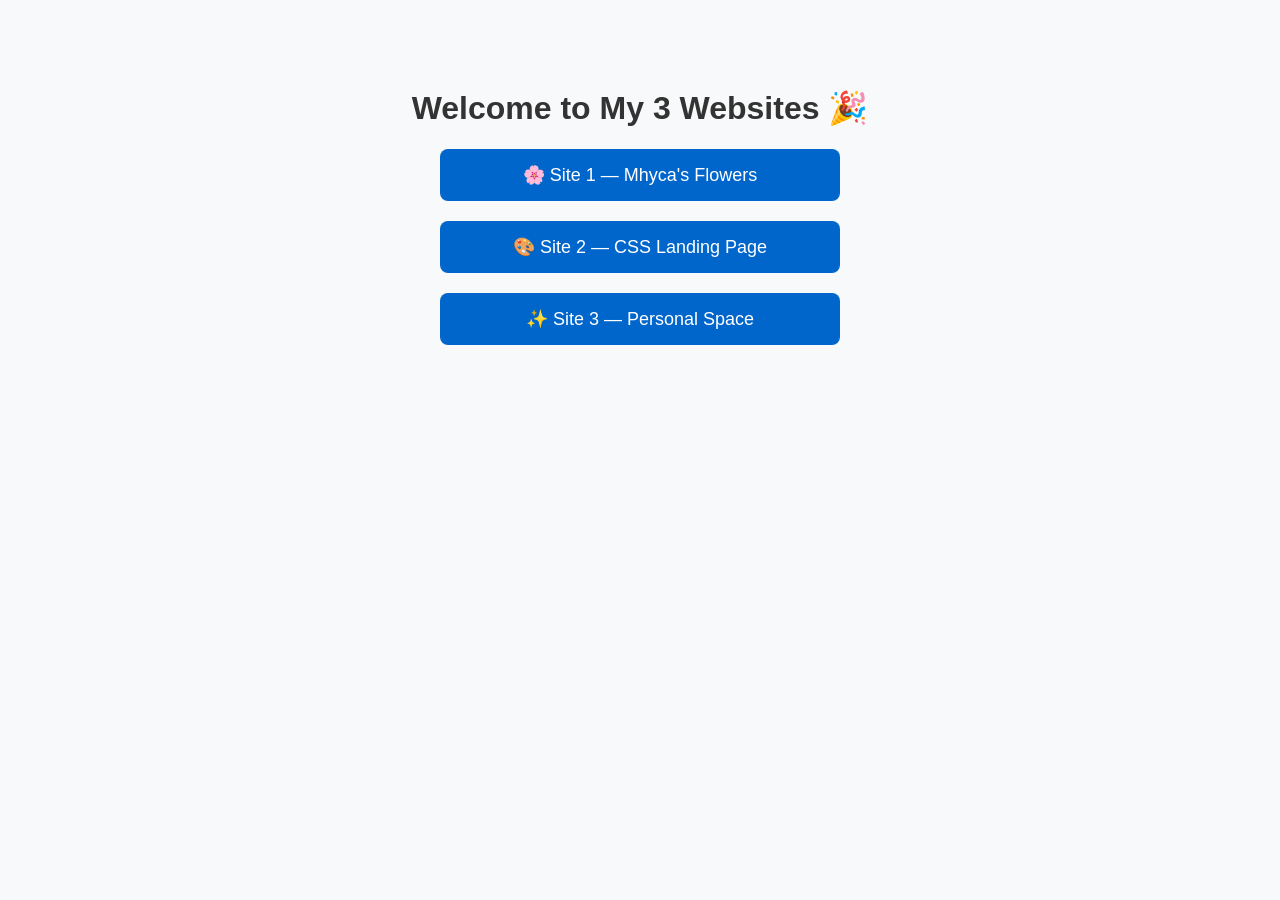
<file: index.html>
<!DOCTYPE html>
<html>
<head>
  <title>My 3 Websites</title>
  <style>
    body { font-family: sans-serif; text-align: center; padding: 60px; background: #f8f9fa; }
    h1 { color: #333; }
    .link-btn { display: block; margin: 20px auto; padding: 15px 25px; width: 350px; background: #0066cc; color: white; text-decoration: none; border-radius: 8px; font-size: 18px; }
    .link-btn:hover { background: #0052a3; }
  </style>
</head>
<body>
  <h1>Welcome to My 3 Websites 🎉</h1>
  
  <a href="Landing%20Page/" class="link-btn">🌸 Site 1 — Mhyca's Flowers</a>
  <a href="landing%20page%20css%20folder/" class="link-btn">🎨 Site 2 — CSS Landing Page</a>
  <a href="personal%20space%20bootstrap/" class="link-btn">✨ Site 3 — Personal Space</a>
</body>
</html>
</file>
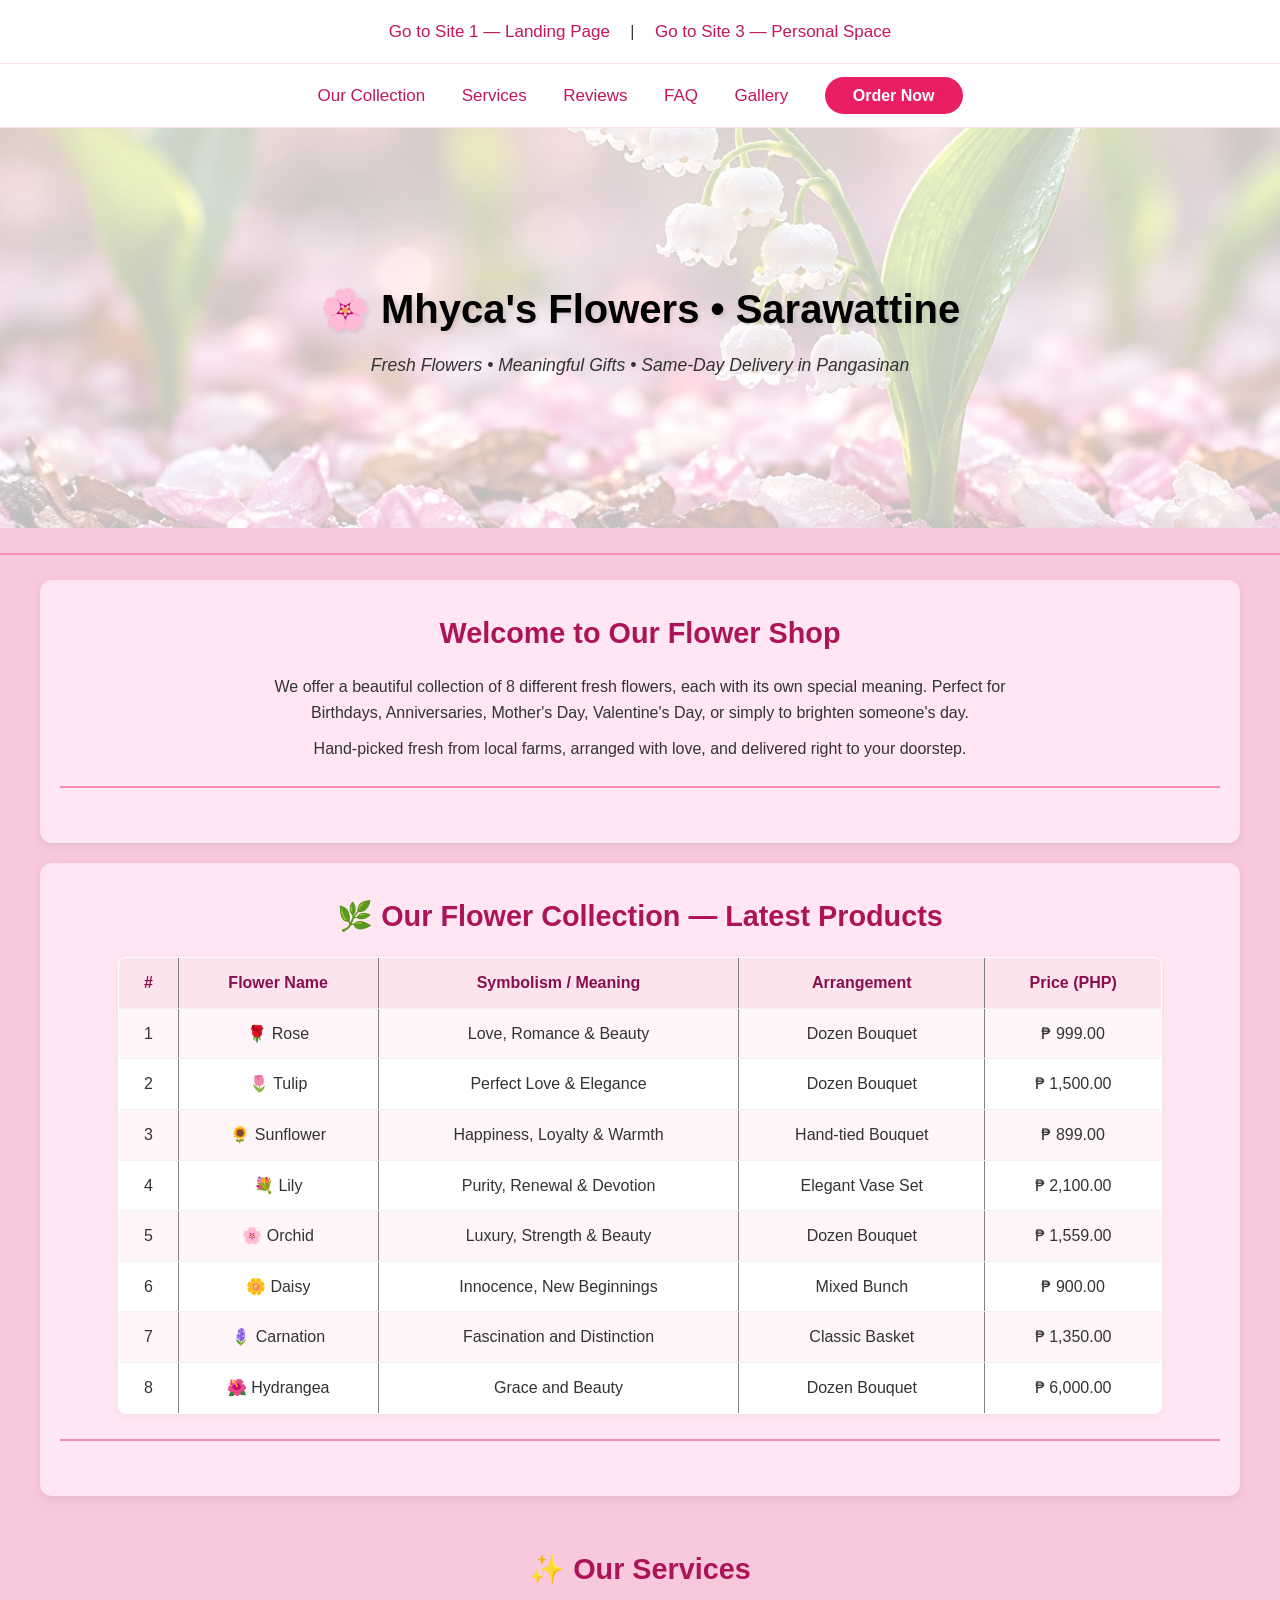
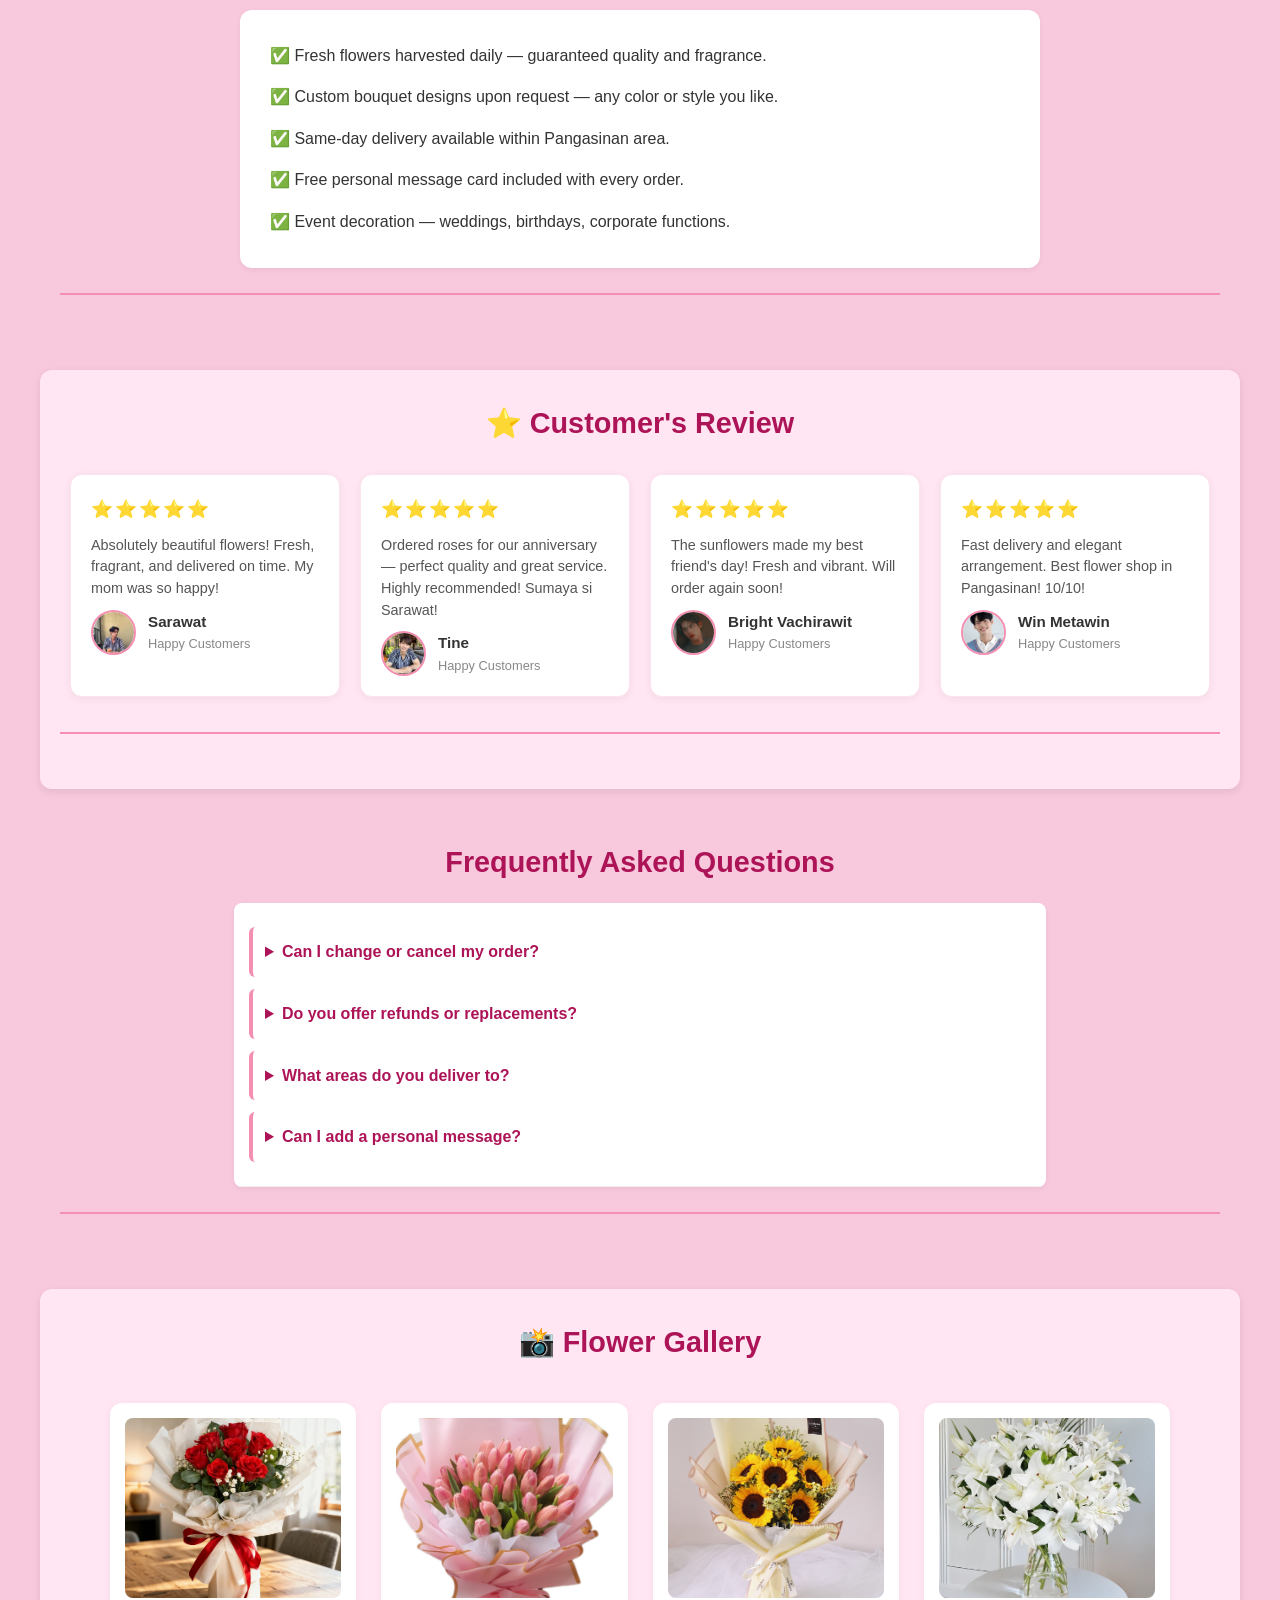
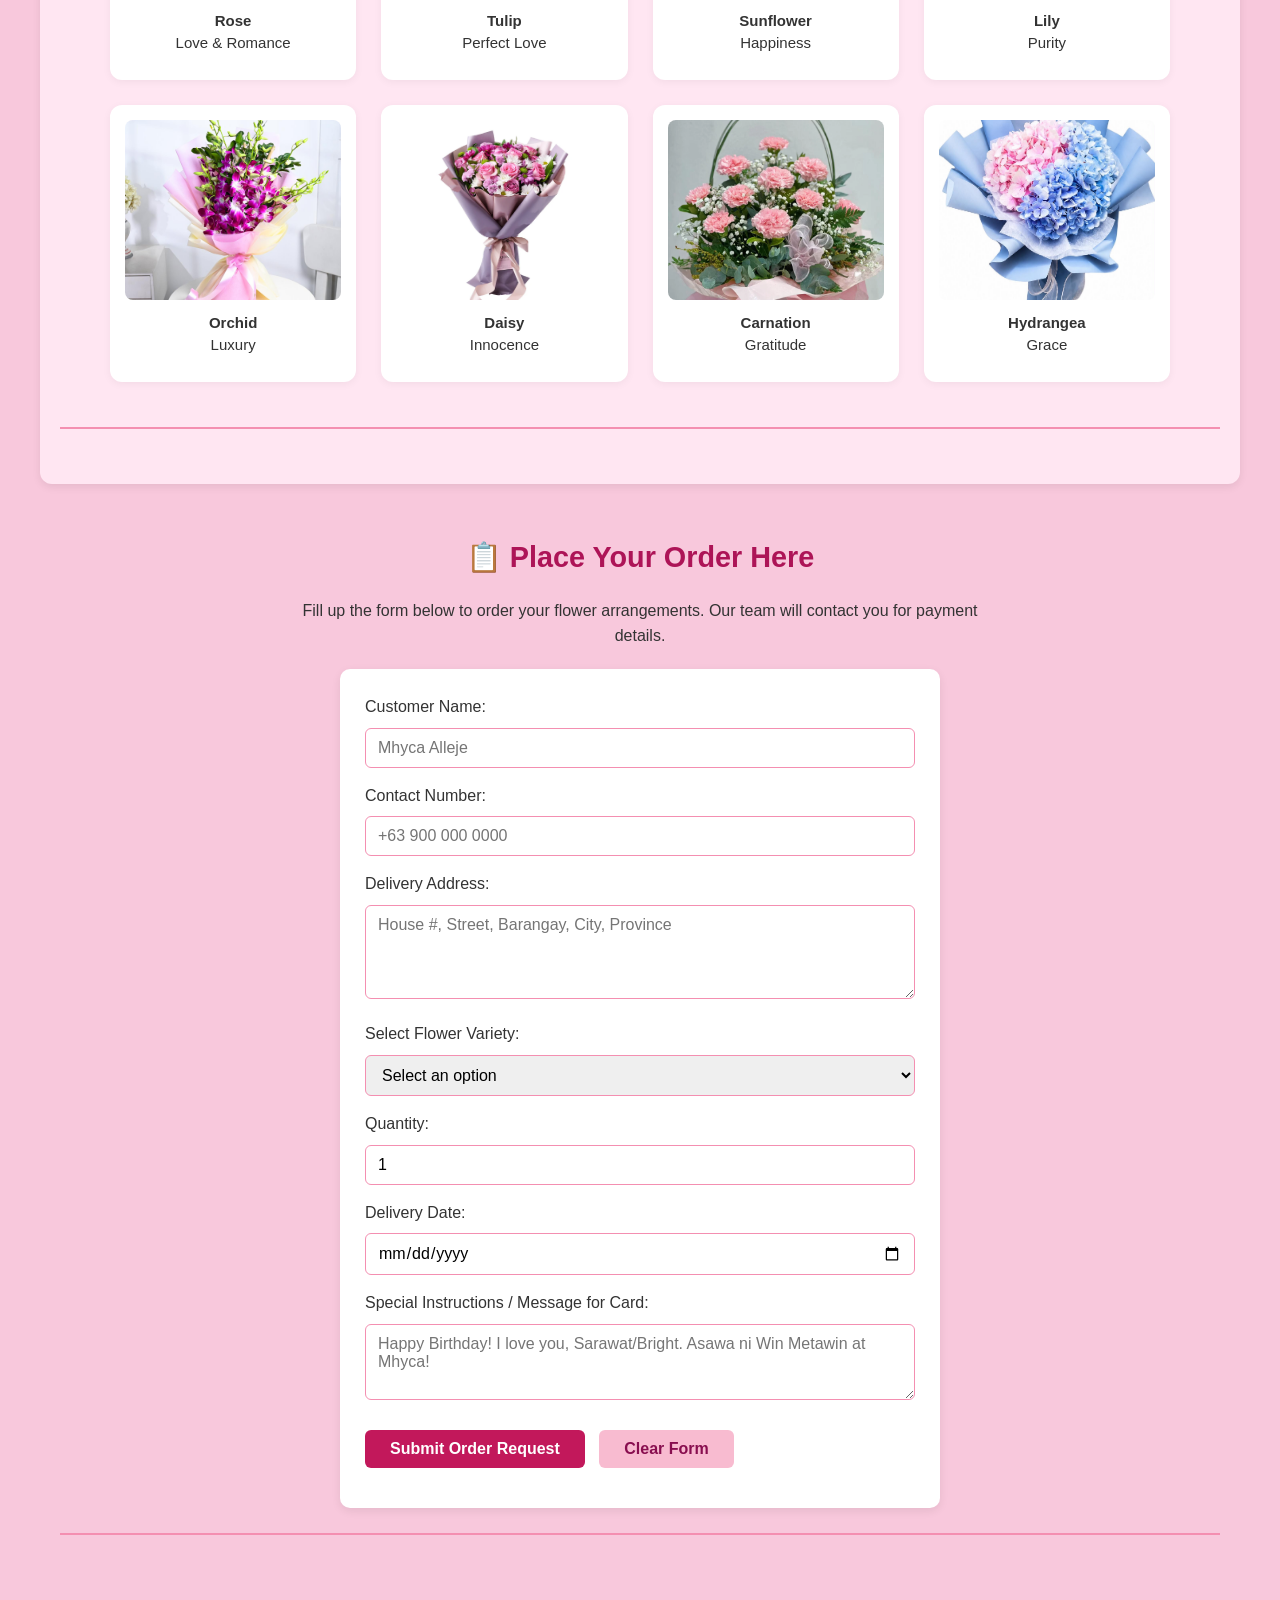
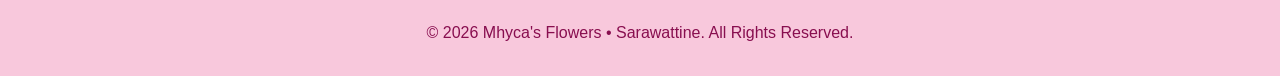
<file: landing page css folder/index.html>
<!DOCTYPE html>
<html lang="en">
<head>
    <meta charset="UTF-8">
    <meta name="viewport" content="width=device-width, initial-scale=1.0">
    <title>Mhyca's Flowers • Sarawattine</title>
    <link rel="stylesheet" href="style.css">
</head>
<body>
    <nav>
        <a href="../Landing%20Page/">Go to Site 1 — Landing Page</a> |
        <a href="../personal%20space%20bootstrap/">Go to Site 3 — Personal Space</a>
    </nav>

    <nav>
        <a href="#collection">Our Collection</a>
        <a href="#services">Services</a>
        <a href="#reviews">Reviews</a>
        <a href="#faq">FAQ</a>
        <a href="#gallery">Gallery</a>
        <a href="#order" class="order-btn">Order Now</a>
    </nav>

    <table width="100%" cellpadding="20" cellspacing="0" border="0" class="banner-table">
        <tr>
            <td align="center" valign="middle" class="banner-cell">
                <h1>🌸 Mhyca's Flowers • Sarawattine</h1>
                <p>Fresh Flowers • Meaningful Gifts • Same-Day Delivery in Pangasinan</p>
            </td>
        </tr>
    </table>

    <hr>

    <div class="section-box">
        <h2>Welcome to Our Flower Shop</h2>
        <p>We offer a beautiful collection of 8 different fresh flowers, each with its own special meaning. Perfect for Birthdays, Anniversaries, Mother's Day, Valentine's Day, or simply to brighten someone's day.</p>
        <p>Hand-picked fresh from local farms, arranged with love, and delivered right to your doorstep.</p>
        <hr>
    </div>

    <div class="section-box" id="collection">
        <h2>🌿 Our Flower Collection — Latest Products</h2>
        <table align="center" border="1" cellpadding="8" cellspacing="0" width="90%">
            <tr>
                <th>#</th>
                <th>Flower Name</th>
                <th>Symbolism / Meaning</th>
                <th>Arrangement</th>
                <th>Price (PHP)</th>
            </tr>
            <tr><td>1</td><td>🌹 Rose</td><td>Love, Romance & Beauty</td><td>Dozen Bouquet</td><td>₱ 999.00</td></tr>
            <tr><td>2</td><td>🌷 Tulip</td><td>Perfect Love & Elegance</td><td>Dozen Bouquet</td><td>₱ 1,500.00</td></tr>
            <tr><td>3</td><td>🌻 Sunflower</td><td>Happiness, Loyalty & Warmth</td><td>Hand-tied Bouquet</td><td>₱ 899.00</td></tr>
            <tr><td>4</td><td>💐 Lily</td><td>Purity, Renewal & Devotion</td><td>Elegant Vase Set</td><td>₱ 2,100.00</td></tr>
            <tr><td>5</td><td>🌸 Orchid</td><td>Luxury, Strength & Beauty</td><td>Dozen Bouquet</td><td>₱ 1,559.00</td></tr>
            <tr><td>6</td><td>🌼 Daisy</td><td>Innocence, New Beginnings</td><td>Mixed Bunch</td><td>₱ 900.00</td></tr>
            <tr><td>7</td><td>🪻 Carnation</td><td>Fascination and Distinction</td><td>Classic Basket</td><td>₱ 1,350.00</td></tr>
            <tr><td>8</td><td>🌺 Hydrangea</td><td>Grace and Beauty</td><td>Dozen Bouquet</td><td>₱ 6,000.00</td></tr>
        </table>
        <hr>
    </div>

    <div id="services" class="services-section">
        <h2>✨ Our Services</h2>
        <div class="services-white-box">
            <p>✅ Fresh flowers harvested daily — guaranteed quality and fragrance.</p>
            <p>✅ Custom bouquet designs upon request — any color or style you like.</p>
            <p>✅ Same-day delivery available within Pangasinan area.</p>
            <p>✅ Free personal message card included with every order.</p>
            <p>✅ Event decoration — weddings, birthdays, corporate functions.</p>
        </div>
        <hr>
    </div>

    <div class="section-box" id="reviews">
        <h2>⭐ Customer's Review</h2>
        <div class="reviews-grid">
            <div class="review-card">
                <div class="stars">⭐⭐⭐⭐⭐</div>
                <p class="review-text">Absolutely beautiful flowers! Fresh, fragrant, and delivered on time. My mom was so happy!</p>
                <div class="review-author">
                    <img src="picture/sarawat.jpg" alt="Sarawat" class="avatar">
                    <div>
                        <p class="name">Sarawat</p>
                        <p class="status">Happy Customers</p>
                    </div>
                </div>
            </div>

            <div class="review-card">
                <div class="stars">⭐⭐⭐⭐⭐</div>
                <p class="review-text">Ordered roses for our anniversary — perfect quality and great service. Highly recommended! Sumaya si Sarawat!</p>
                <div class="review-author">
                    <img src="picture/tine.jpg" alt="Tine" class="avatar">
                    <div>
                        <p class="name">Tine</p>
                        <p class="status">Happy Customers</p>
                    </div>
                </div>
            </div>

            <div class="review-card">
                <div class="stars">⭐⭐⭐⭐⭐</div>
                <p class="review-text">The sunflowers made my best friend's day! Fresh and vibrant. Will order again soon!</p>
                <div class="review-author">
                    <img src="picture/bright.jpg" alt="Bright Vachirawit" class="avatar">
                    <div>
                        <p class="name">Bright Vachirawit</p>
                        <p class="status">Happy Customers</p>
                    </div>
                </div>
            </div>

            <div class="review-card">
                <div class="stars">⭐⭐⭐⭐⭐</div>
                <p class="review-text">Fast delivery and elegant arrangement. Best flower shop in Pangasinan! 10/10!</p>
                <div class="review-author">
                    <img src="picture/win.jpg" alt="Win Metawin" class="avatar">
                    <div>
                        <p class="name">Win Metawin</p>
                        <p class="status">Happy Customers</p>
                    </div>
                </div>
            </div>
        </div>
        <hr>
    </div>

    <div id="faq" class="section-plain">
        <h2>Frequently Asked Questions</h2>
        <table width="70%" border="0" align="center" cellpadding="10" cellspacing="0">
            <tr>
                <td align="left">
                    <details>
                        <summary><strong>Can I change or cancel my order?</strong></summary>
                        <p>Yes! You may modify or cancel your order anytime before it is prepared for delivery. Contact us at least 4 hours before scheduled delivery.</p>
                    </details>
                    <details>
                        <summary><strong>Do you offer refunds or replacements?</strong></summary>
                        <p>Absolutely! If flowers arrive damaged or not as described, we will replace them or issue a full refund within 24 hours of delivery.</p>
                    </details>
                    <details>
                        <summary><strong>What areas do you deliver to?</strong></summary>
                        <p>We deliver across Pangasinan and nearby towns. Same-day delivery available for orders placed before 12:00 NN.</p>
                    </details>
                    <details>
                        <summary><strong>Can I add a personal message?</strong></summary>
                        <p>Yes! Every order comes with a free message card. Just write your note in the form and we'll include it with your bouquet.</p>
                    </details>
                </td>
            </tr>
        </table>
        <hr>
    </div>

    <div id="gallery" class="section-box">
        <h2>📸 Flower Gallery</h2>
        <div class="gallery-grid">
            <div class="gallery-card">
                <div class="gallery-img-wrapper">
                    <img src="picture/rose.webp" alt="Rose" width="160" height="160">
                    <div class="gallery-overlay">
                        <button class="heart-btn">🤍</button>
                        <button class="cart-btn">🛒 Add To Cart</button>
                        <button class="share-btn">🔗</button>
                    </div>
                </div>
                <p><b>Rose</b><br>Love & Romance</p>
            </div>

            <div class="gallery-card">
                <div class="gallery-img-wrapper">
                    <img src="picture/tulips.jpg" alt="Tulip" width="160" height="160">
                    <div class="gallery-overlay">
                        <button class="heart-btn">🤍</button>
                        <button class="cart-btn">🛒 Add To Cart</button>
                        <button class="share-btn">🔗</button>
                    </div>
                </div>
                <p><b>Tulip</b><br>Perfect Love</p>
            </div>

            <div class="gallery-card">
                <div class="gallery-img-wrapper">
                    <img src="picture/sunflower.webp" alt="Sunflower" width="160" height="160">
                    <div class="gallery-overlay">
                        <button class="heart-btn">🤍</button>
                        <button class="cart-btn">🛒 Add To Cart</button>
                        <button class="share-btn">🔗</button>
                    </div>
                </div>
                <p><b>Sunflower</b><br>Happiness</p>
            </div>

            <div class="gallery-card">
                <div class="gallery-img-wrapper">
                    <img src="picture/lily.webp" alt="Lily" width="160" height="160">
                    <div class="gallery-overlay">
                        <button class="heart-btn">🤍</button>
                        <button class="cart-btn">🛒 Add To Cart</button>
                        <button class="share-btn">🔗</button>
                    </div>
                </div>
                <p><b>Lily</b><br>Purity</p>
            </div>

            <div class="gallery-card">
                <div class="gallery-img-wrapper">
                    <img src="picture/orchid.jpg" alt="Orchid" width="160" height="160">
                    <div class="gallery-overlay">
                        <button class="heart-btn">🤍</button>
                        <button class="cart-btn">🛒 Add To Cart</button>
                        <button class="share-btn">🔗</button>
                    </div>
                </div>
                <p><b>Orchid</b><br>Luxury</p>
            </div>

            <div class="gallery-card">
                <div class="gallery-img-wrapper">
                    <img src="picture/daisy.webp" alt="Daisy" width="160" height="160">
                    <div class="gallery-overlay">
                        <button class="heart-btn">🤍</button>
                        <button class="cart-btn">🛒 Add To Cart</button>
                        <button class="share-btn">🔗</button>
                    </div>
                </div>
                <p><b>Daisy</b><br>Innocence</p>
            </div>

            <div class="gallery-card">
                <div class="gallery-img-wrapper">
                    <img src="picture/carnation.webp" alt="Carnation" width="160" height="160">
                    <div class="gallery-overlay">
                        <button class="heart-btn">🤍</button>
                        <button class="cart-btn">🛒 Add To Cart</button>
                        <button class="share-btn">🔗</button>
                    </div>
                </div>
                <p><b>Carnation</b><br>Gratitude</p>
            </div>

            <div class="gallery-card">
                <div class="gallery-img-wrapper">
                    <img src="picture/Hydrangea.jpg" alt="Hydrangea" width="160" height="160">
                    <div class="gallery-overlay">
                        <button class="heart-btn">🤍</button>
                        <button class="cart-btn">🛒 Add To Cart</button>
                        <button class="share-btn">🔗</button>
                    </div>
                </div>
                <p><b>Hydrangea</b><br>Grace</p>
            </div>
        </div>
        <hr>
    </div>

    <div id="order" class="section-plain">
        <h2>📋 Place Your Order Here</h2>
        <p class="order-intro">Fill up the form below to order your flower arrangements. Our team will contact you for payment details.</p>
        
        <form action="#" method="post" class="order-form">
            <p><label>Customer Name:</label><br><input type="text" name="customer_name" required placeholder="Mhyca Alleje"></p>
            <p><label>Contact Number:</label><br><input type="tel" name="contact_number" required placeholder="+63 900 000 0000"></p>
            <p><label>Delivery Address:</label><br><textarea name="address" rows="4" required placeholder="House #, Street, Barangay, City, Province"></textarea></p>
            <p><label>Select Flower Variety:</label><br>
                <select name="flower_choice">
                    <option value="select">Select an option</option>
                    <option value="rose">1. Rose (₱999.00)</option>
                    <option value="tulip">2. Tulip (₱1,500.00)</option>
                    <option value="sunflower">3. Sunflower (₱899.00)</option>
                    <option value="lily">4. Lily (₱2,100.00)</option>
                    <option value="orchid">5. Orchid (₱1,559.00)</option>
                    <option value="daisy">6. Daisy (₱900.00)</option>
                    <option value="carnation">7. Carnation (₱1,350.00)</option>
                    <option value="Hydrangea">8. Hydrangea (₱6,000.00)</option>
                </select>
            </p>
            <p><label>Quantity:</label><br><input type="number" name="quantity" min="1" max="10" value="1"></p>
            <p><label>Delivery Date:</label><br><input type="date" name="delivery_date"></p>
            <p><label>Special Instructions / Message for Card:</label><br><textarea name="notes" rows="3" placeholder="Happy Birthday! I love you, Sarawat/Bright. Asawa ni Win Metawin at Mhyca!"></textarea></p>
            <p><input type="submit" value="Submit Order Request"> <input type="reset" value="Clear Form"></p>
        </form>
        <hr>
    </div>

    <footer>
        <p>&copy; 2026 Mhyca's Flowers • Sarawattine. All Rights Reserved.</p>
    </footer>

</body>
</html>
</file>
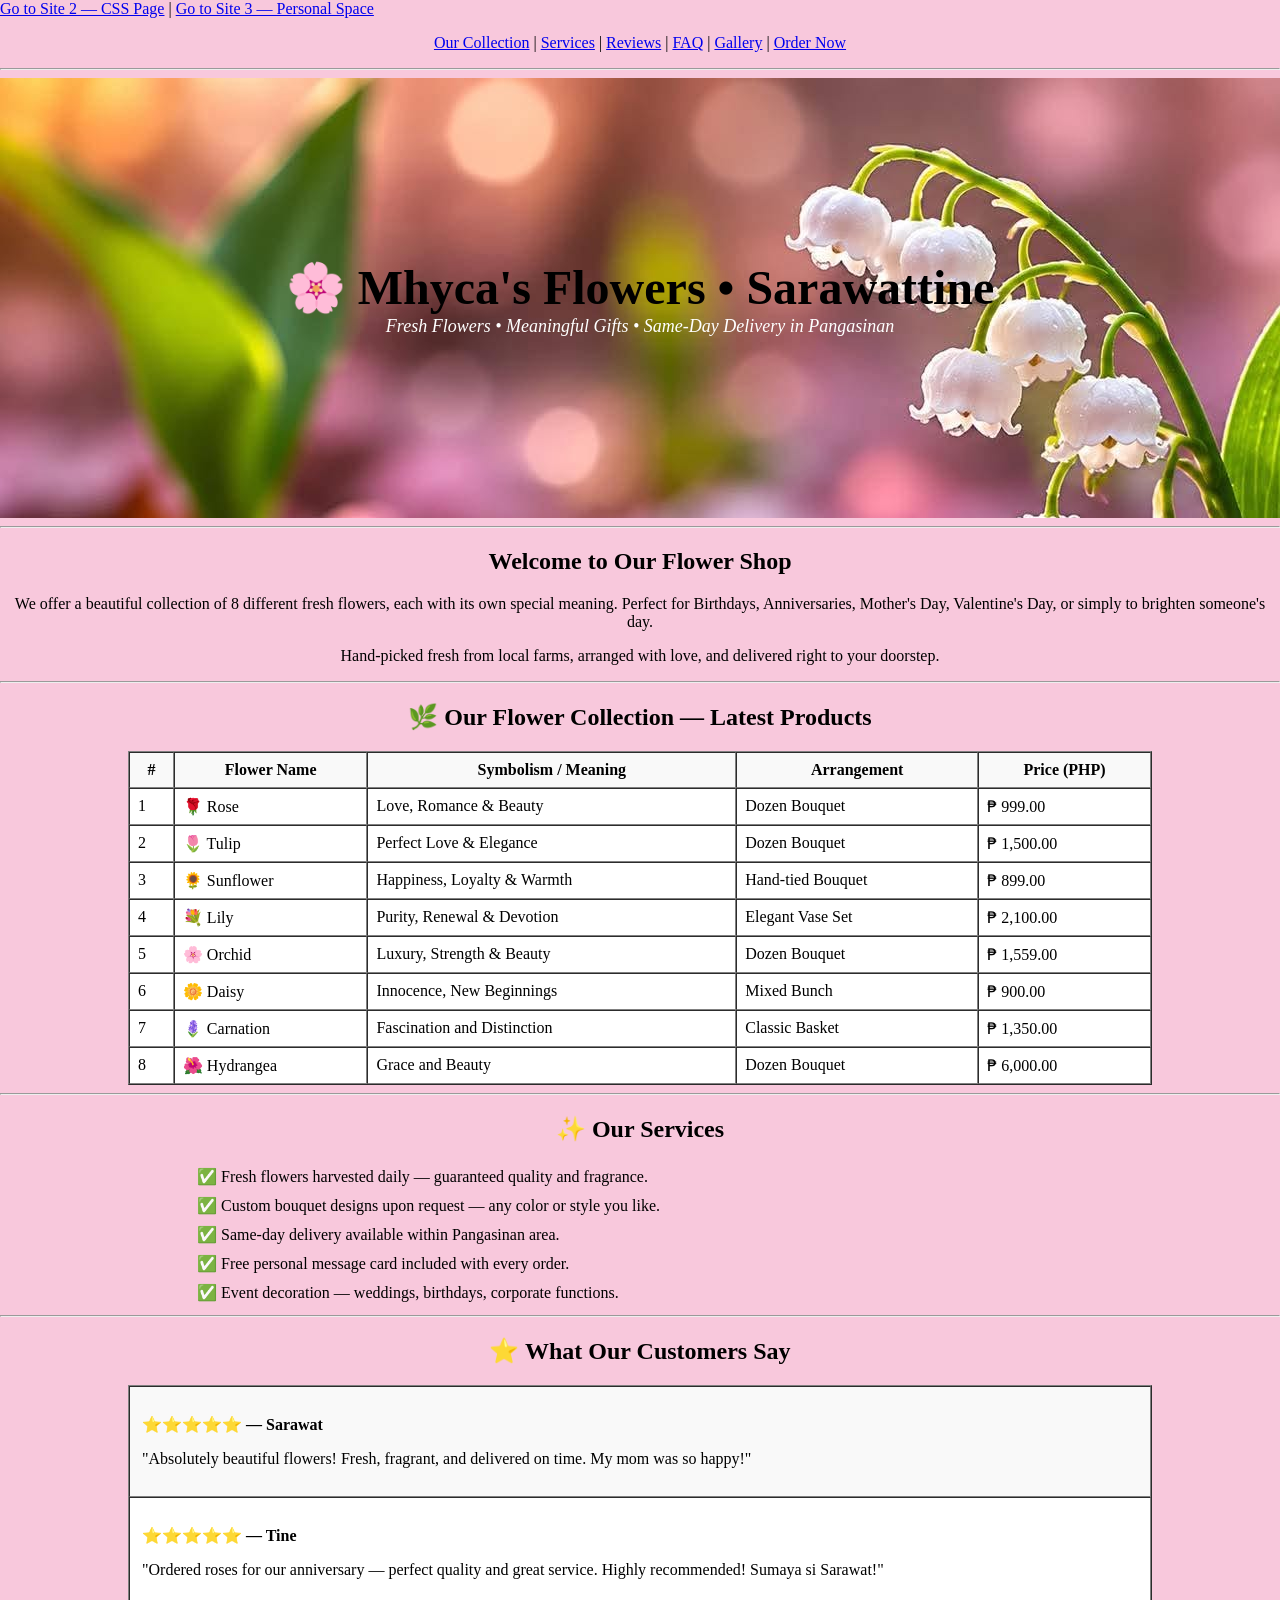
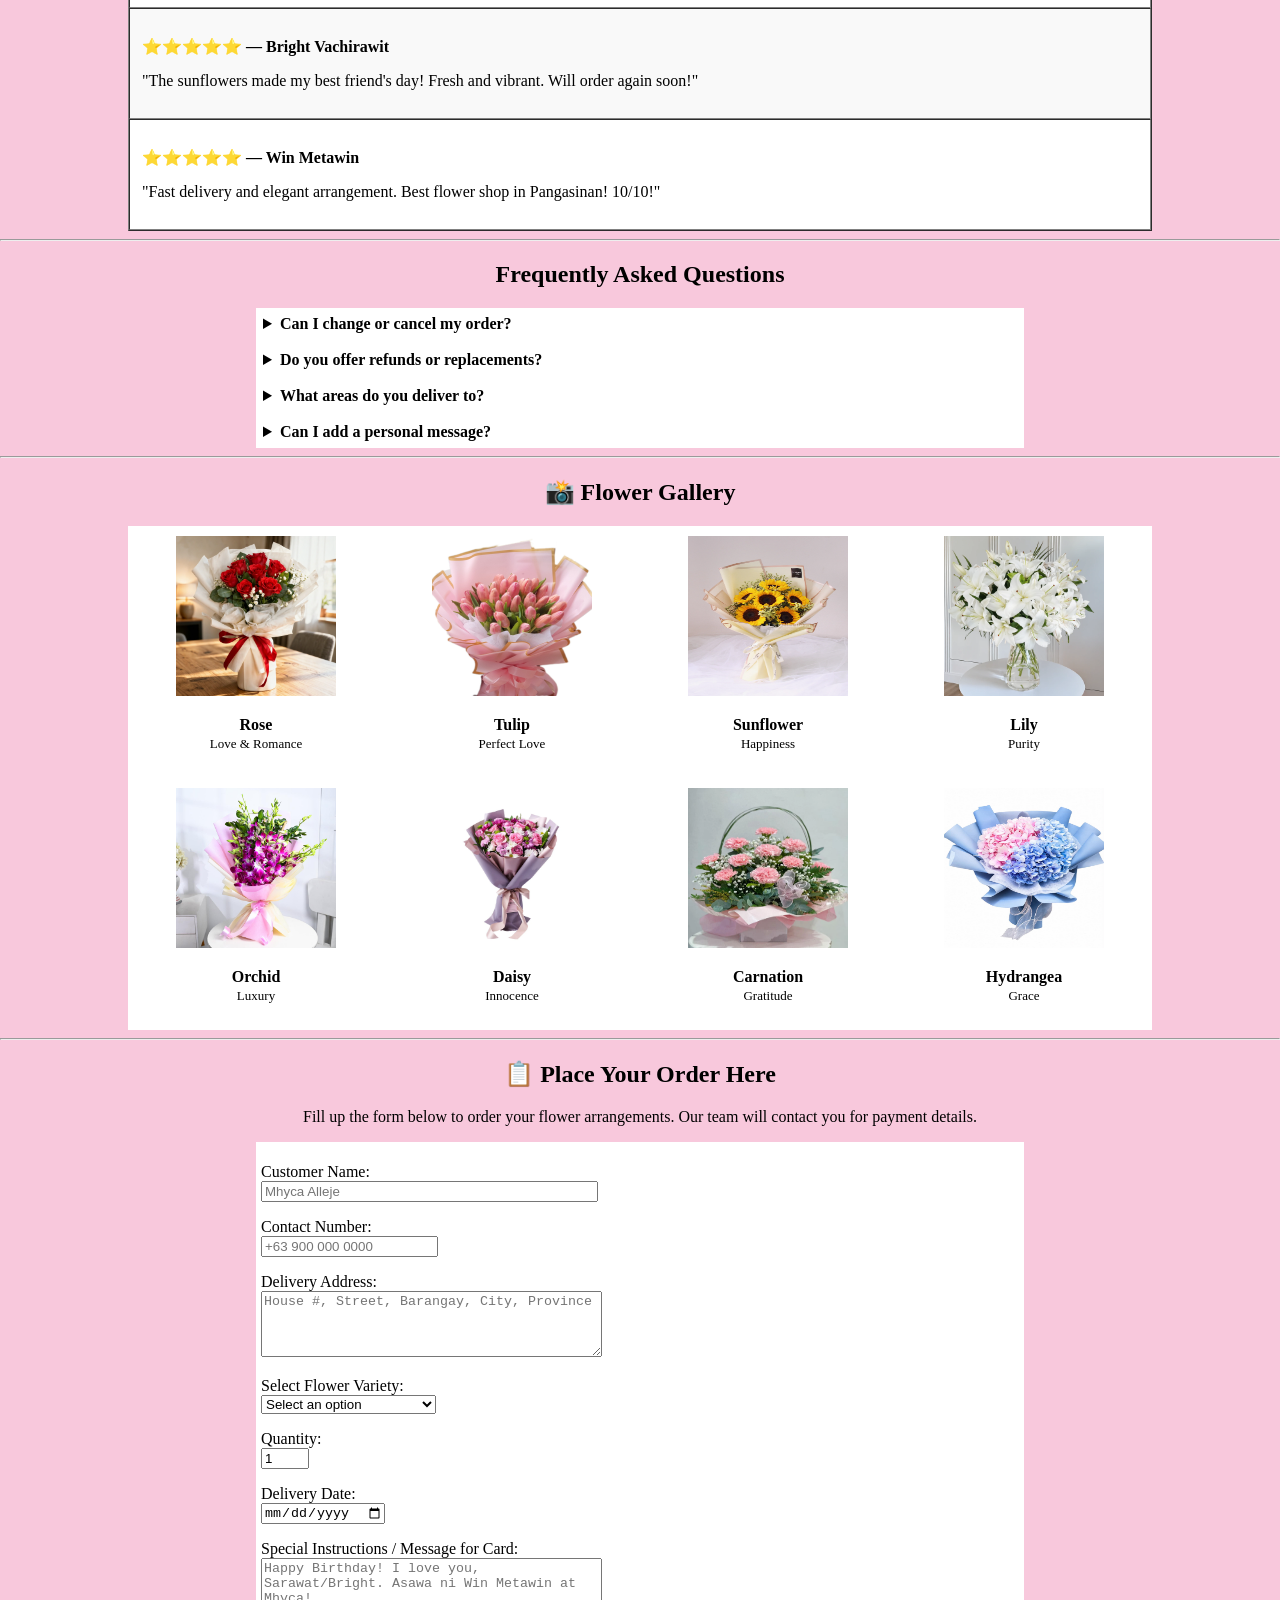
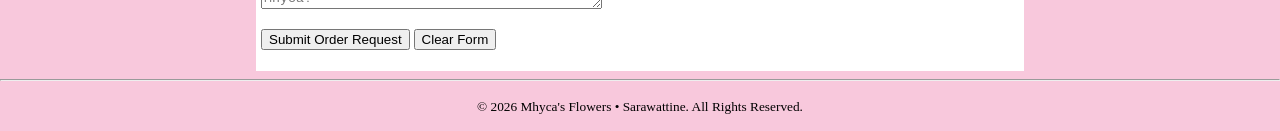
<file: Landing Page/index.html>
<!DOCTYPE html>
<html lang="en">
<head>
    <meta charset="UTF-8">
    <title>Mhyca's Flowers • Sarawattine</title>
</head>
<body marginwidth="0" marginheight="0" bgcolor="#F8C8DC">
    
    <nav>
        <a href="../landing%20page%20css%20folder/">Go to Site 2 — CSS Page</a> |
        <a href="../personal%20space%20bootstrap/">Go to Site 3 — Personal Space</a>
    </nav>
    
    <p align="center">
        <a href="#collection">Our Collection</a> | 
        <a href="#services">Services</a> | 
        <a href="#reviews">Reviews</a> | 
        <a href="#faq">FAQ</a> | 
        <a href="#gallery">Gallery</a> | 
        <a href="#order">Order Now</a>
    </p>
    <hr>

    <table width="100%" background="picture/bannerflower.jpg" cellpadding="20" cellspacing="0" border="0">
        <tr>
            <td align="center" valign="middle" height="400">
                <font color="black" size="7"><b>🌸 Mhyca's Flowers • Sarawattine</b></font><br>
                <font color="white" size="4"><i>Fresh Flowers • Meaningful Gifts • Same-Day Delivery in Pangasinan</i></font>
            </td>
        </tr>
    </table>
    <hr>

    <div align="center" bgcolor="#FFE6F2">
        <h2>Welcome to Our Flower Shop</h2>
        <p width="80%">We offer a beautiful collection of 8 different fresh flowers, each with its own special meaning. Perfect for Birthdays, Anniversaries, Mother's Day, Valentine's Day, or simply to brighten someone's day.</p>
        <p width="80%">Hand-picked fresh from local farms, arranged with love, and delivered right to your doorstep.</p>
        <hr>
    </div>

    <div align="center" bgcolor="#FFE6F2">
        <h2 id="collection">🌿 Our Flower Collection — Latest Products</h2>
        <table border="1" cellpadding="8" cellspacing="0" width="80%" bgcolor="white">
            <tr bgcolor="#f9f9f9">
                <th>#</th>
                <th>Flower Name</th>
                <th>Symbolism / Meaning</th>
                <th>Arrangement</th>
                <th>Price (PHP)</th>
            </tr>
            <tr>
                <td>1</td>
                <td>🌹 Rose</td>
                <td>Love, Romance & Beauty</td>
                <td>Dozen Bouquet</td>
                <td>₱ 999.00</td>
            </tr>
            <tr>
                <td>2</td>
                <td>🌷 Tulip</td>
                <td>Perfect Love & Elegance</td>
                <td>Dozen Bouquet</td>
                <td>₱ 1,500.00</td>
            </tr>
            <tr>
                <td>3</td>
                <td>🌻 Sunflower</td>
                <td>Happiness, Loyalty & Warmth</td>
                <td>Hand-tied Bouquet</td>
                <td>₱ 899.00</td>
            </tr>
            <tr>
                <td>4</td>
                <td>💐 Lily</td>
                <td>Purity, Renewal & Devotion</td>
                <td>Elegant Vase Set</td>
                <td>₱ 2,100.00</td>
            </tr>
            <tr>
                <td>5</td>
                <td>🌸 Orchid</td>
                <td>Luxury, Strength & Beauty</td>
                <td>Dozen Bouquet</td>
                <td>₱ 1,559.00</td>
            </tr>
            <tr>
                <td>6</td>
                <td>🌼 Daisy</td>
                <td>Innocence, New Beginnings</td>
                <td>Mixed Bunch</td>
                <td>₱ 900.00</td>
            </tr>
            <tr>
                <td>7</td>
                <td>🪻 Carnation</td>
                <td>Fascination and Distinction</td>
                <td>Classic Basket</td>
                <td>₱ 1,350.00</td>
            </tr>
            <tr>
                <td>8</td>
                <td>🌺 Hydrangea</td>
                <td>Grace and Beauty</td>
                <td>Dozen Bouquet</td>
                <td>₱ 6,000.00</td>
            </tr>
        </table>
        <hr>
    </div>

    <div align="center">
        <h2 id="services">✨ Our Services</h2>
        <table width="70%" border="0" cellpadding="5" cellspacing="0">
            <tr>
                <td>✅ Fresh flowers harvested daily — guaranteed quality and fragrance.</td>
            </tr>
            <tr>
                <td>✅ Custom bouquet designs upon request — any color or style you like.</td>
            </tr>
            <tr>
                <td>✅ Same-day delivery available within Pangasinan area.</td>
            </tr>
            <tr>
                <td>✅ Free personal message card included with every order.</td>
            </tr>
            <tr>
                <td>✅ Event decoration — weddings, birthdays, corporate functions.</td>
            </tr>
        </table>
        <hr>
    </div>

    <div align="center" bgcolor="#FFE6F2">
        <h2 id="reviews">⭐ What Our Customers Say</h2>
        <table width="80%" border="1" cellpadding="12" cellspacing="0" bgcolor="white">
            <tr bgcolor="#f9f9f9">
                <td>
                    <p><strong>⭐⭐⭐⭐⭐ — Sarawat</strong></p>
                    <p>"Absolutely beautiful flowers! Fresh, fragrant, and delivered on time. My mom was so happy!"</p>
                </td>
            </tr>
            <tr>
                <td>
                    <p><strong>⭐⭐⭐⭐⭐ — Tine</strong></p>
                    <p>"Ordered roses for our anniversary — perfect quality and great service. Highly recommended! Sumaya si Sarawat!"</p>
                </td>
            </tr>
            <tr bgcolor="#f9f9f9">
                <td>
                    <p><strong>⭐⭐⭐⭐⭐ — Bright Vachirawit</strong></p>
                    <p>"The sunflowers made my best friend's day! Fresh and vibrant. Will order again soon!"</p>
                </td>
            </tr>
            <tr>
                <td>
                    <p><strong>⭐⭐⭐⭐⭐ — Win Metawin</strong></p>
                    <p>"Fast delivery and elegant arrangement. Best flower shop in Pangasinan! 10/10!"</p>
                </td>
            </tr>
        </table>
        <hr>
    </div>

    <div id="faq" align="center">
        <h2>Frequently Asked Questions</h2>
        <table width="60%" border="0" align="center" cellpadding="5" bgcolor="white">
            <tr>
                <td align="left">
                    <details>
                        <summary><strong>Can I change or cancel my order?</strong></summary>
                        <p>Yes! You may modify or cancel your order anytime before it is prepared for delivery. Simply contact us at least 4 hours before your scheduled time.</p>
                    </details>
                    <br>
                    <details>
                        <summary><strong>Do you offer refunds or replacements?</strong></summary>
                        <p>Absolutely! If your flowers arrive damaged or not as described, we will replace them or issue a full refund within 24 hours of delivery.</p>
                    </details>
                    <br>
                    <details>
                        <summary><strong>What areas do you deliver to?</strong></summary>
                        <p>We deliver across Pangasinan and nearby towns. Same-day delivery available for orders placed before 12:00 NN.</p>
                    </details>
                    <br>
                    <details>
                        <summary><strong>Can I add a personal message?</strong></summary>
                        <p>Yes! Every order comes with a free message card. Just write your note in the form and we'll include it with your bouquet.</p>
                    </details>
                </td>
            </tr>
        </table>
        <hr>
    </div>

    <div align="center">
        <h2 id="gallery">📸 Flower Gallery</h2>
        <table width="80%" border="0" cellpadding="10" cellspacing="0" bgcolor="white">
            <tr>
                <td align="center">
                    <img src="picture/rose.webp" alt="Rose" width="160" height="160">
                    <p><b>Rose</b><br><font size="2">Love & Romance</font></p>
                </td>
                <td align="center">
                    <img src="picture/tulips.jpg" alt="Tulip" width="160" height="160">
                    <p><b>Tulip</b><br><font size="2">Perfect Love</font></p>
                </td>
                <td align="center">
                    <img src="picture/sunflower.webp" alt="Sunflower" width="160" height="160">
                    <p><b>Sunflower</b><br><font size="2">Happiness</font></p>
                </td>
                <td align="center">
                    <img src="picture/lily.webp" alt="Lily" width="160" height="160">
                    <p><b>Lily</b><br><font size="2">Purity</font></p>
                </td>
            </tr>
            <tr>
                <td align="center">
                    <img src="picture/orchid.jpg" alt="Orchid" width="160" height="160">
                    <p><b>Orchid</b><br><font size="2">Luxury</font></p>
                </td>
                <td align="center">
                    <img src="picture/daisy.webp" alt="Daisy" width="160" height="160">
                    <p><b>Daisy</b><br><font size="2">Innocence</font></p>
                </td>
                <td align="center">
                    <img src="picture/carnation.webp" alt="Carnation" width="160" height="160">
                    <p><b>Carnation</b><br><font size="2">Gratitude</font></p>
                </td>
                <td align="center">
                    <img src="picture/Hydrangea.jpg" alt="Hydrangea" width="160" height="160">
                    <p><b>Hydrangea</b><br><font size="2">Grace</font></p>
                </td>
            </tr>
        </table>
        <hr>
    </div>

    <div align="center">
        <h2 id="order">📋 Place Your Order Here</h2>
        <p width="80%">Fill up the form below to order your flower arrangements. Our team will contact you for payment details.</p>
        
        <table width="60%" border="0" cellpadding="5" cellspacing="0" bgcolor="white">
            <tr>
                <td>
                    <form action="#" method="post">
                        <p>
                            <label>Customer Name:</label><br>
                            <input type="text" name="customer_name" required size="40" placeholder="Mhyca Alleje">                       
                        </p>
                        <p>
                            <label>Contact Number:</label><br>
                            <input type="tel" name="contact_number" required placeholder="+63 900 000 0000">
                        </p>
                        <p>
                            <label>Delivery Address:</label><br>
                            <textarea name="address" rows="4" cols="40" required placeholder="House #, Street, Barangay, City, Province"></textarea>
                        </p>
                        <p>
                            <label>Select Flower Variety:</label><br>
                            <select name="flower_choice">
                                <option value="select">Select an option</option>
                                <option value="rose">1. Rose (₱999.00)</option>
                                <option value="tulip">2. Tulip (₱1,500.00)</option>
                                <option value="sunflower">3. Sunflower (₱899.00)</option>
                                <option value="lily">4. Lily (₱2,100.00)</option>
                                <option value="orchid">5. Orchid (₱1,559.00)</option>
                                <option value="daisy">6. Daisy (₱900.00)</option>
                                <option value="carnation">7. Carnation (₱1,350.00)</option>
                                <option value="Hydrangea">8. Hydrangea (₱6,000.00)</option>
                            </select>
                        </p>
                        <p>
                            <label>Quantity:</label><br>
                            <input type="number" name="quantity" min="1" max="10" value="1" placeholder="1">
                        </p>
                        <p>
                            <label>Delivery Date:</label><br>
                            <input type="date" name="delivery_date">
                        </p>
                        <p>
                            <label>Special Instructions / Message for Card:</label><br>
                            <textarea name="notes" rows="3" cols="40" placeholder="Happy Birthday! I love you, Sarawat/Bright. Asawa ni Win Metawin at Mhyca!"></textarea>
                        </p>
                        <p>
                            <input type="submit" value="Submit Order Request">
                            <input type="reset" value="Clear Form">
                        </p>
                    </form>
                </td>
            </tr>
        </table>
        <hr>
    </div>

    <div align="center">
        <p><small>&copy; 2026 Mhyca's Flowers • Sarawattine. All Rights Reserved.</small></p>
    </div>

</body>
</html>
</file>
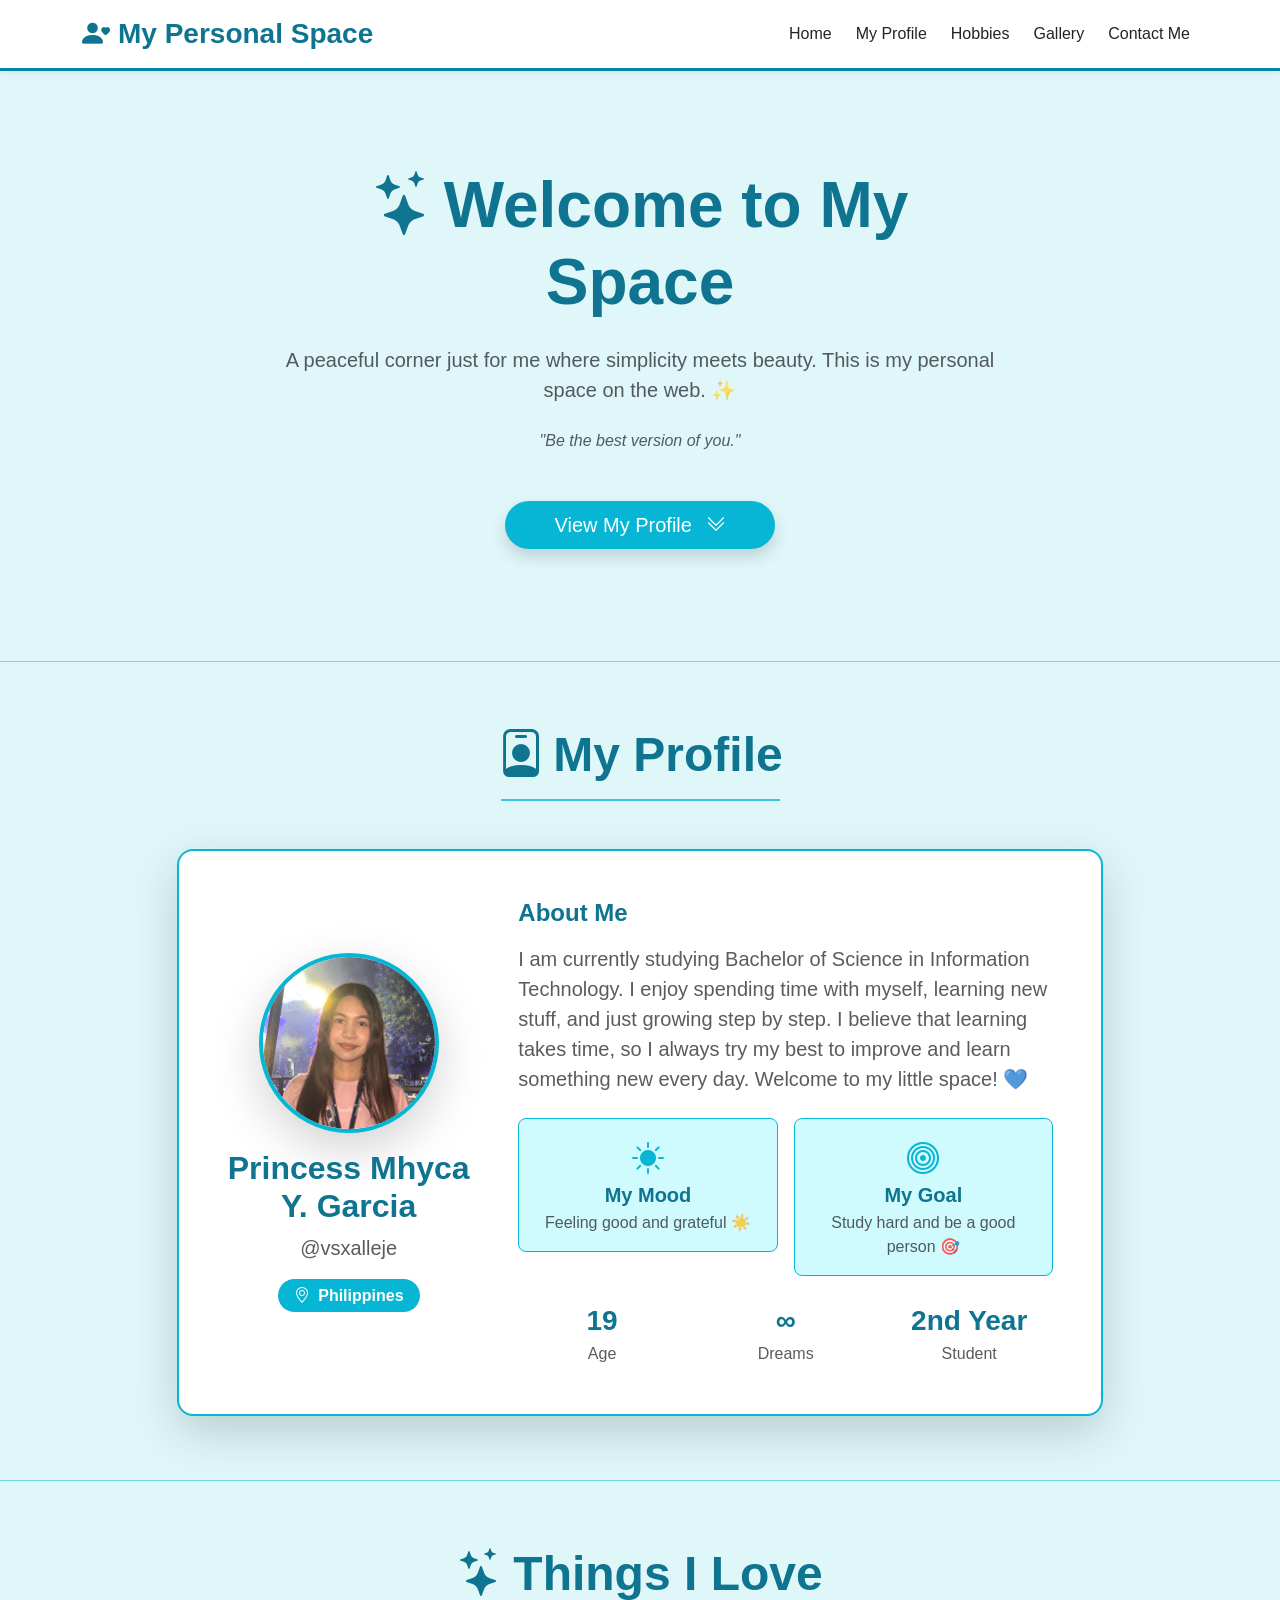
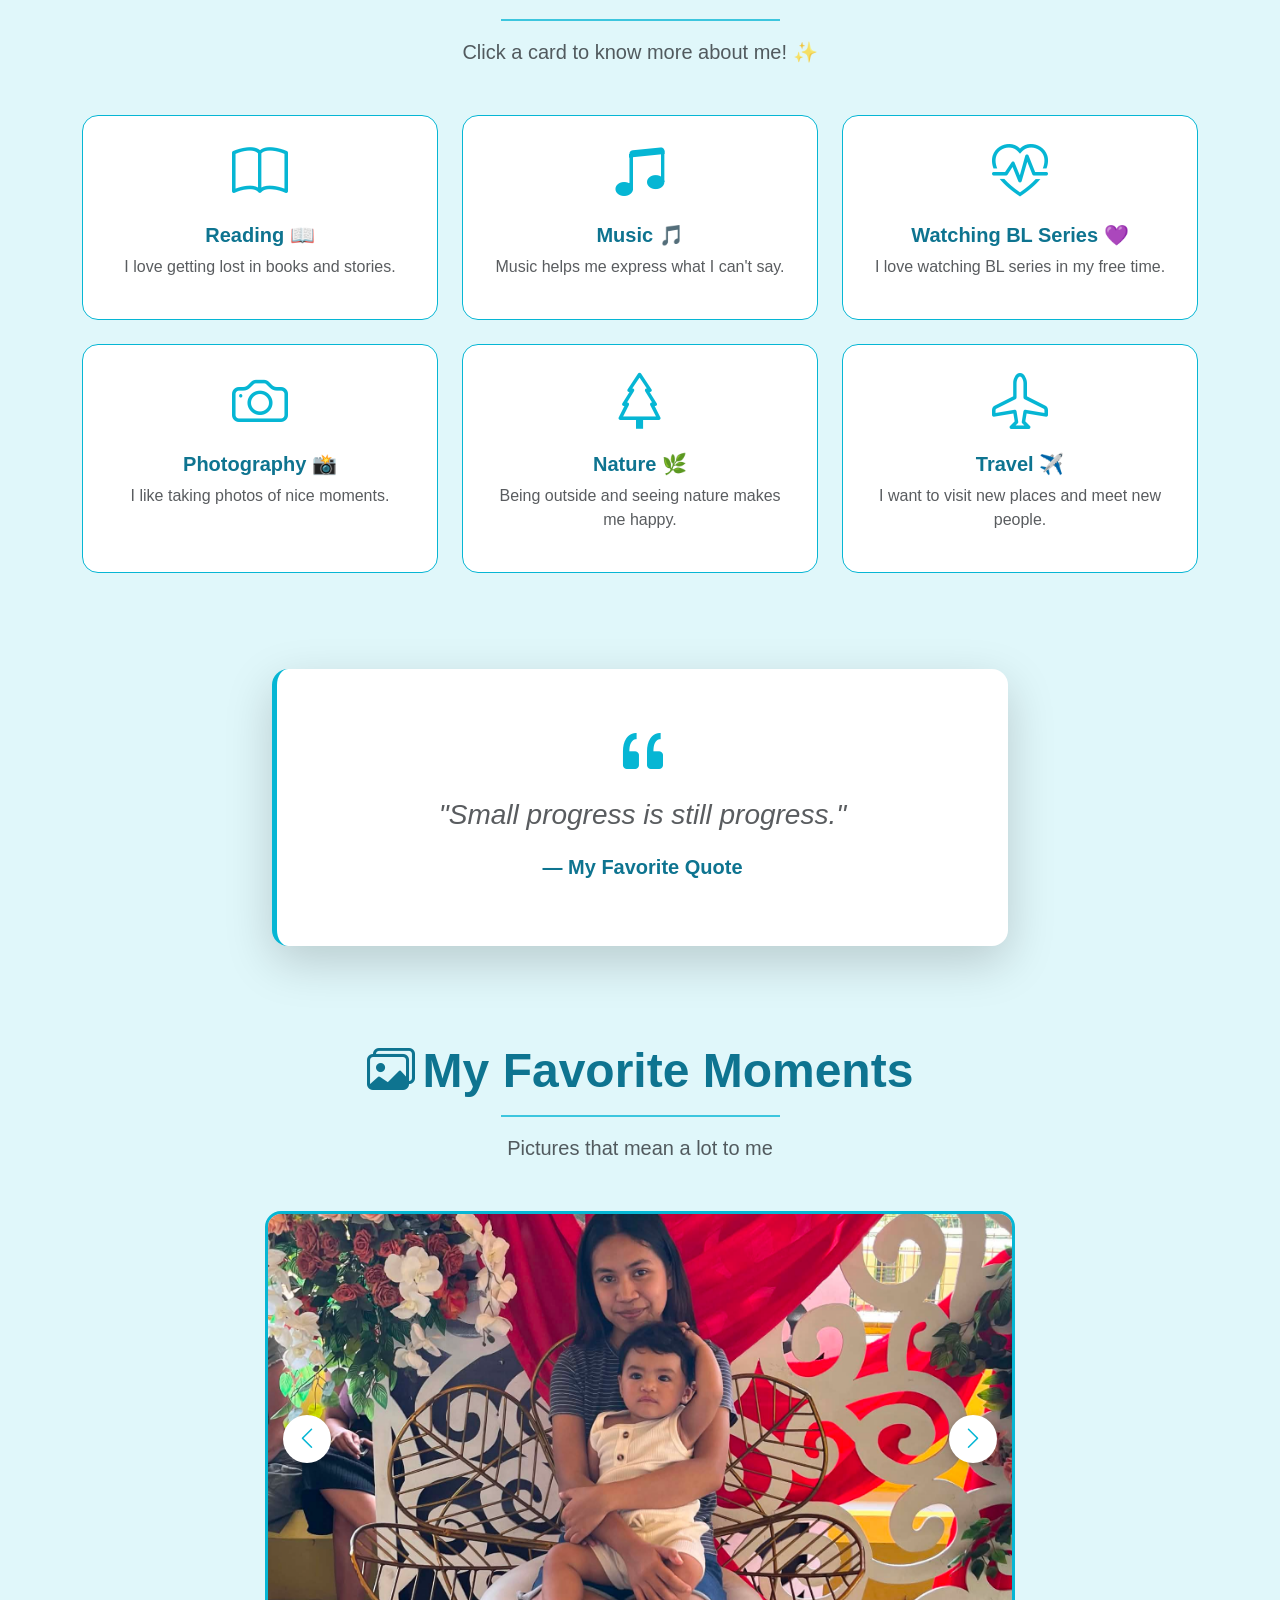
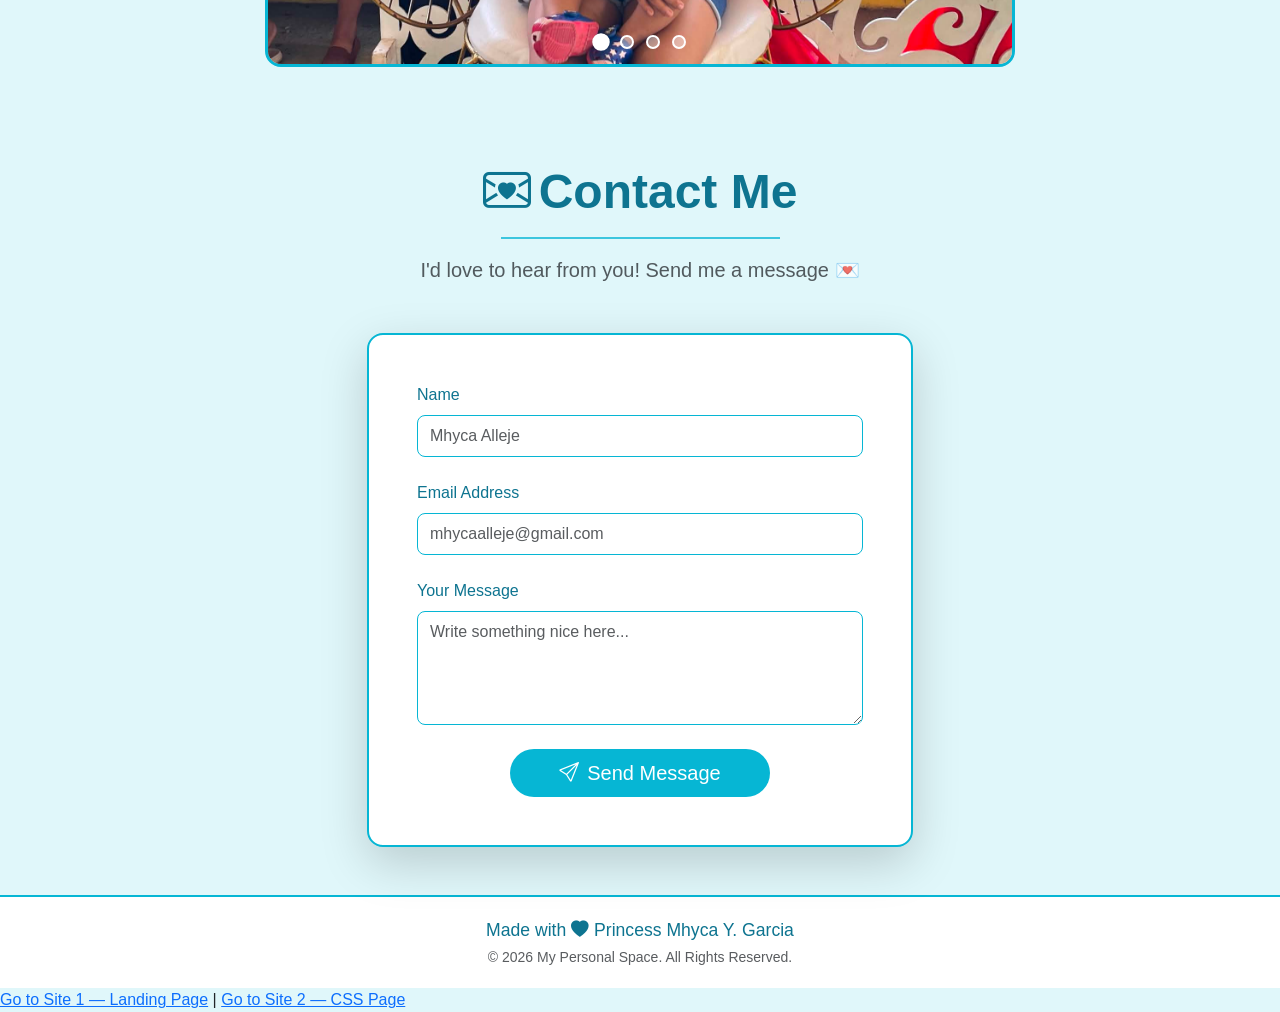
<file: personal space bootstrap/index.html>
<!DOCTYPE html>
<html lang="en">
<head>
    <meta charset="UTF-8">
    <meta name="viewport" content="width=device-width, initial-scale=1.0">
    <title>My Personal Space</title>

    <link href="https://cdn.jsdelivr.net/npm/bootstrap@5.3.2/dist/css/bootstrap.min.css" rel="stylesheet">
    <link rel="stylesheet" href="https://cdn.jsdelivr.net/npm/bootstrap-icons@1.11.3/font/bootstrap-icons.css">

    <style>
        html { scroll-behavior: smooth; }
        .btn-hover { background: #06B6D4; color: white; transition: background .3s; }
        .btn-hover:hover { background: #0891B2; color: white; }
        .card-hover { transition: transform .3s, box-shadow .3s; cursor: pointer; }
        .card-hover:hover { transform: translateY(-5px); box-shadow: 0 10px 25px rgba(6,182,212,.2); }

        .carousel-wrap { max-width: 750px; margin: 0 auto; border-radius: 1rem; border: 3px solid #06B6D4; overflow: hidden; position: relative; }
        .carousel-track { display: flex; width: 400%; transition: transform 0.5s ease; }
        .slide { width: 25%; flex-shrink: 0; }
        .slide img { width: 100%; height: 450px; object-fit: cover; display: block; }
        [name="carousel"] { display: none; }

        #s1:checked ~ .carousel-track { transform: translateX(0); }
        #s2:checked ~ .carousel-track { transform: translateX(-25%); }
        #s3:checked ~ .carousel-track { transform: translateX(-50%); }
        #s4:checked ~ .carousel-track { transform: translateX(-75%); }

        .nav-btn { position: absolute; top: 50%; transform: translateY(-50%); width: 48px; height: 48px; border-radius: 50%; background: #fff; display: flex; align-items: center; justify-content: center; color: #06B6D4; font-size: 1.5rem; cursor: pointer; z-index: 20; box-shadow: 0 2px 8px rgba(0,0,0,.2); border: none; }
        .prev { left: 15px; }
        .next { right: 15px; }

        .nav-btn { display: none; }

        #s1:checked ~ .btn-wrap .btn-s1 { display: flex; }
        #s2:checked ~ .btn-wrap .btn-s2 { display: flex; }
        #s3:checked ~ .btn-wrap .btn-s3 { display: flex; }
        #s4:checked ~ .btn-wrap .btn-s4 { display: flex; }

        .dots-wrap { position: absolute; bottom: 15px; left: 50%; transform: translateX(-50%); display: flex; gap: 12px; z-index: 20; }
        .dot { width: 14px; height: 14px; border-radius: 50%; background: rgba(255,255,255,.4); border: 2px solid #fff; cursor: pointer; transition: all .25s; }
        #s1:checked ~ .dots-wrap .d1,
        #s2:checked ~ .dots-wrap .d2,
        #s3:checked ~ .dots-wrap .d3,
        #s4:checked ~ .dots-wrap .d4 { background: #fff; transform: scale(1.25); }

        @media (max-width: 768px) { .slide img { height: 350px; } }
        @media (max-width: 576px) { .slide img { height: 250px; } }

        .modal-check { display: none; }
        .modal-bg { position: fixed; inset: 0; background: rgba(0,0,0,.5); display: flex; align-items: center; justify-content: center; opacity: 0; visibility: hidden; transition: .3s; z-index: 999; }
        .modal-check:checked + .modal-bg { opacity: 1; visibility: visible; }
        .modal-box { background: white; border-radius: 1rem; border: 2px solid #06B6D4; max-width: 500px; width: 90%; }
        .modal-head { background: #06B6D4; color: white; padding: 1rem 1.5rem; border-radius: .8rem .8rem 0 0; display: flex; justify-content: space-between; align-items: center; }
        .modal-body { padding: 2rem 1.5rem; text-align: center; }
        .close-btn { font-size: 1.5rem; color: white; cursor: pointer; line-height: 1; border: none; background: none; }
    </style>
</head>
<body style="background-color: #E0F7FA; font-family: 'Segoe UI', sans-serif;">

<nav class="navbar navbar-expand-lg bg-white shadow-sm sticky-top" style="border-bottom: 3px solid #0284A7;">
    <div class="container">
        <a class="navbar-brand fw-bold fs-3" href="#" style="color: #0E7490;">
            <i class="bi bi-person-heart me-2"></i>My Personal Space
        </a>
        <div class="collapse navbar-collapse">
            <ul class="navbar-nav ms-auto gap-2">
                <li class="nav-item"><a class="nav-link active text-dark fw-medium" href="#">Home</a></li>
                <li class="nav-item"><a class="nav-link text-dark fw-medium" href="#profile">My Profile</a></li>
                <li class="nav-item"><a class="nav-link text-dark fw-medium" href="#hobbies">Hobbies</a></li>
                <li class="nav-item"><a class="nav-link text-dark fw-medium" href="#gallery">Gallery</a></li>
                <li class="nav-item"><a class="nav-link text-dark fw-medium" href="#contact">Contact Me</a></li>
            </ul>
        </div>
    </div>
</nav>

<section class="py-5" style="background-color: #E0F7FA;">
    <div class="container py-5">
        <div class="row text-center">
            <div class="col-12 col-md-10 col-lg-8 mx-auto">
                <h1 class="display-3 fw-bold mb-4" style="color: #0E7490;">
                    <i class="bi bi-stars me-2"></i>Welcome to My Space
                </h1>
                <p class="lead fs-5 text-muted mb-4">
                    A peaceful corner just for me where simplicity meets beauty. This is my personal space on the web. ✨
                </p>
                <p class="fs-6 text-muted fst-italic mb-5">"Be the best version of you."</p>
                <a href="#profile" class="btn btn-hover px-5 rounded-pill shadow btn-lg">
                    View My Profile <i class="bi bi-chevron-double-down ms-2"></i>
                </a>
            </div>
        </div>
    </div>
</section>

<hr style="border-color: #06B6D4; opacity: 0.5;">

<section id="profile" class="py-5">
    <div class="container">
        <div class="text-center mb-5">
            <h2 class="fw-bold display-5" style="color: #0E7490;">
                <i class="bi bi-person-badge me-2"></i>My Profile
            </h2>
            <hr class="w-25 mx-auto" style="border-color: #06B6D4; border-width: 2px; opacity: 0.75;">
        </div>
        <div class="row justify-content-center">
            <div class="col-lg-10">
                <div class="bg-white p-5 rounded-4 shadow-lg" style="border: 2px solid #06B6D4;">
                    <div class="row align-items-center g-5">
                        <div class="col-md-4 text-center">
                            <img src="pictures/profile.jpg" class="rounded-circle shadow-lg mb-3" style="width: 180px; height: 180px; object-fit: cover; border: 4px solid #06B6D4;" alt="Profile">
                            <h3 class="fw-bold fs-2" style="color: #0E7490;">Princess Mhyca Y. Garcia</h3>
                            <p class="text-muted fs-5">@vsxalleje</p>
                            <span class="badge rounded-pill px-3 py-2 fs-6" style="background-color: #06B6D4; color: white;">
                                <i class="bi bi-geo-alt me-1"></i> Philippines
                            </span>
                        </div>
                        <div class="col-md-8">
                            <h4 class="fw-semibold mb-3" style="color: #0E7490;">About Me</h4>
                            <p class="text-muted fs-5 mb-4">
                                I am currently studying Bachelor of Science in Information Technology. I enjoy spending time with myself, learning new stuff, and just growing step by step. I believe that learning takes time, so I always try my best to improve and learn something new every day. Welcome to my little space! 💙
                            </p>
                            <div class="row g-3 mb-4">
                                <div class="col-sm-6">
                                    <div class="p-3 rounded-3 text-center" style="background-color: #CFFAFE; border: 1px solid #06B6D4;">
                                        <i class="bi bi-sun-fill fs-2 mb-1" style="color: #06B6D4;"></i>
                                        <h5 class="fw-bold mb-1" style="color: #0E7490;">My Mood</h5>
                                        <p class="text-muted fw-medium mb-0">Feeling good and grateful ☀️</p>
                                    </div>
                                </div>
                                <div class="col-sm-6">
                                    <div class="p-3 rounded-3 text-center" style="background-color: #CFFAFE; border: 1px solid #06B6D4;">
                                        <i class="bi bi-bullseye fs-2 mb-1" style="color: #06B6D4;"></i>
                                        <h5 class="fw-bold mb-1" style="color: #0E7490;">My Goal</h5>
                                        <p class="text-muted fw-medium mb-0">Study hard and be a good person 🎯</p>
                                    </div>
                                </div>
                            </div>
                            <div class="row text-center g-3">
                                <div class="col-4"><p class="fw-bold fs-3 mb-0" style="color: #0E7490;">19</p><p class="text-muted mb-0">Age</p></div>
                                <div class="col-4"><p class="fw-bold fs-3 mb-0" style="color: #0E7490;">∞</p><p class="text-muted mb-0">Dreams</p></div>
                                <div class="col-4"><p class="fw-bold fs-3 mb-0" style="color: #0E7490;">2nd Year</p><p class="text-muted mb-0">Student</p></div>
                            </div>
                        </div>
                    </div>
                </div>
            </div>
        </div>
    </div>
</section>

<hr style="border-color: #06B6D4; opacity: 0.5;">

<section id="hobbies" class="py-5" style="background-color: #E0F7FA;">
    <div class="container">
        <div class="text-center mb-5">
            <h2 class="fw-bold display-5" style="color: #0E7490;">
                <i class="bi bi-stars me-2"></i>Things I Love
            </h2>
            <hr class="w-25 mx-auto" style="border-color: #06B6D4; border-width: 2px; opacity: 0.75;">
            <p class="text-muted fs-5 mt-3">Click a card to know more about me! ✨</p>
        </div>
        <div class="row g-4">
            <div class="col-md-6 col-lg-4">
                <label for="m-read" class="card card-hover h-100 rounded-4 p-4 text-center" style="border: 1px solid #06B6D4; background: white;">
                    <i class="bi bi-book display-4 mb-3" style="color: #06B6D4;"></i>
                    <h5 class="fw-bold mb-2" style="color: #0E7490;">Reading 📖</h5>
                    <p class="text-muted">I love getting lost in books and stories.</p>
                </label>
            </div>
            <div class="col-md-6 col-lg-4">
                <label for="m-music" class="card card-hover h-100 rounded-4 p-4 text-center" style="border: 1px solid #06B6D4; background: white;">
                    <i class="bi bi-music-note-beamed display-4 mb-3" style="color: #06B6D4;"></i>
                    <h5 class="fw-bold mb-2" style="color: #0E7490;">Music 🎵</h5>
                    <p class="text-muted">Music helps me express what I can't say.</p>
                </label>
            </div>
            <div class="col-md-6 col-lg-4">
                <label for="m-bl" class="card card-hover h-100 rounded-4 p-4 text-center" style="border: 1px solid #06B6D4; background: white;">
                    <i class="bi bi-heart-pulse display-4 mb-3" style="color: #06B6D4;"></i>
                    <h5 class="fw-bold mb-2" style="color: #0E7490;">Watching BL Series 💜</h5>
                    <p class="text-muted">I love watching BL series in my free time.</p>
                </label>
            </div>
            <div class="col-md-6 col-lg-4">
                <label for="m-photo" class="card card-hover h-100 rounded-4 p-4 text-center" style="border: 1px solid #06B6D4; background: white;">
                    <i class="bi bi-camera display-4 mb-3" style="color: #06B6D4;"></i>
                    <h5 class="fw-bold mb-2" style="color: #0E7490;">Photography 📸</h5>
                    <p class="text-muted">I like taking photos of nice moments.</p>
                </label>
            </div>
            <div class="col-md-6 col-lg-4">
                <label for="m-nature" class="card card-hover h-100 rounded-4 p-4 text-center" style="border: 1px solid #06B6D4; background: white;">
                    <i class="bi bi-tree display-4 mb-3" style="color: #06B6D4;"></i>
                    <h5 class="fw-bold mb-2" style="color: #0E7490;">Nature 🌿</h5>
                    <p class="text-muted">Being outside and seeing nature makes me happy.</p>
                </label>
            </div>
            <div class="col-md-6 col-lg-4">
                <label for="m-travel" class="card card-hover h-100 rounded-4 p-4 text-center" style="border: 1px solid #06B6D4; background: white;">
                    <i class="bi bi-airplane display-4 mb-3" style="color: #06B6D4;"></i>
                    <h5 class="fw-bold mb-2" style="color: #0E7490;">Travel ✈️</h5>
                    <p class="text-muted">I want to visit new places and meet new people.</p>
                </label>
            </div>
        </div>
    </div>
</section>

<input type="checkbox" id="m-read" class="modal-check">
<div class="modal-bg">
    <div class="modal-box">
        <div class="modal-head"><h5 class="fw-bold mb-0">📖 Reading</h5><label for="m-read" class="close-btn">&times;</label></div>
        <div class="modal-body"><i class="bi bi-book display-1" style="color: #06B6D4;"></i><p class="mt-3 text-muted">I really love reading! It feels like I'm traveling to different worlds while sitting in my room. It helps me relax and learn new things. 📚</p>
        <label for="m-read" class="btn btn-hover rounded-pill px-4 mt-3">Close</label></div>
    </div>
</div>
<input type="checkbox" id="m-music" class="modal-check">
<div class="modal-bg">
    <div class="modal-box">
        <div class="modal-head"><h5 class="fw-bold mb-0">🎵 Music</h5><label for="m-music" class="close-btn">&times;</label></div>
        <div class="modal-body"><i class="bi bi-music-note-beamed display-1" style="color: #06B6D4;"></i><p class="mt-3 text-muted">Music is my daily mood booster! I listen to it when I study, when I'm happy, or when I'm sad. It just feels like it understands me. 🎧</p>
        <label for="m-music" class="btn btn-hover rounded-pill px-4 mt-3">Close</label></div>
    </div>
</div>
<input type="checkbox" id="m-bl" class="modal-check">
<div class="modal-bg">
    <div class="modal-box">
        <div class="modal-head"><h5 class="fw-bold mb-0">💜 Watching BL Series</h5><label for="m-bl" class="close-btn">&times;</label></div>
        <div class="modal-body"><i class="bi bi-heart-pulse display-1" style="color: #06B6D4;"></i><p class="mt-3 text-muted">I honestly love watching BL series so much! It's my favorite way to relax after classes. I just really enjoy the stories, the characters, and their sweet moments. It makes me happy and kilig every time I watch! I love supporting their love and just having fun watching them. It's my happy place! 💜✨</p>
        <label for="m-bl" class="btn btn-hover rounded-pill px-4 mt-3">Close</label></div>
    </div>
</div>
<input type="checkbox" id="m-photo" class="modal-check">
<div class="modal-bg">
    <div class="modal-box">
        <div class="modal-head"><h5 class="fw-bold mb-0">📸 Photography</h5><label for="m-photo" class="close-btn">&times;</label></div>
        <div class="modal-body"><i class="bi bi-camera display-1" style="color: #06B6D4;"></i><p class="mt-3 text-muted">I like taking photos of everything. I just want to keep memories alive so I can look back at them later. 📷</p>
        <label for="m-photo" class="btn btn-hover rounded-pill px-4 mt-3">Close</label></div>
    </div>
</div>
<input type="checkbox" id="m-nature" class="modal-check">
<div class="modal-bg">
    <div class="modal-box">
        <div class="modal-head"><h5 class="fw-bold mb-0">🌿 Nature</h5><label for="m-nature" class="close-btn">&times;</label></div>
        <div class="modal-body"><i class="bi bi-tree display-1" style="color: #06B6D4;"></i><p class="mt-3 text-muted">Being outdoors calms me down. Feeling the fresh air just makes me feel peaceful and refreshed. 🌱</p>
        <label for="m-nature" class="btn btn-hover rounded-pill px-4 mt-3">Close</label></div>
    </div>
</div>
<input type="checkbox" id="m-travel" class="modal-check">
<div class="modal-bg">
    <div class="modal-box">
        <div class="modal-head"><h5 class="fw-bold mb-0">✈️ Travel</h5><label for="m-travel" class="close-btn">&times;</label></div>
        <div class="modal-body"><i class="bi bi-airplane display-1" style="color: #06B6D4;"></i><p class="mt-3 text-muted">I dream of traveling around the world someday! I want to see different places, learn new cultures, and make amazing memories. It's one of my biggest goals! Gusto ko makita si PondPhuwin! ✈️</p>
        <label for="m-travel" class="btn btn-hover rounded-pill px-4 mt-3">Close</label></div>
    </div>
</div>

<section class="py-5">
    <div class="container">
        <div class="row">
            <div class="col-12 col-md-10 col-lg-8 mx-auto">
                <div class="bg-white p-5 rounded-4 shadow-lg text-center" style="border-left: 5px solid #06B6D4;">
                    <i class="bi bi-quote display-3 mb-3" style="color: #06B6D4;"></i>
                    <blockquote class="fs-3 fst-italic text-muted mb-3">"Small progress is still progress."</blockquote>
                    <p class="fw-semibold fs-5" style="color: #0E7490;">— My Favorite Quote</p>
                </div>
            </div>
        </div>
    </div>
</section>

<section id="gallery" class="py-5" style="background-color: #E0F7FA;">
    <div class="container">
        <div class="text-center mb-5">
            <h2 class="fw-bold display-5" style="color: #0E7490;">
                <i class="bi bi-images me-2"></i>My Favorite Moments
            </h2>
            <hr class="w-25 mx-auto" style="border-color: #06B6D4; border-width: 2px; opacity: 0.75;">
            <p class="text-muted fs-5 mt-3">Pictures that mean a lot to me</p>
        </div>

        <div class="carousel-wrap">

            <input type="radio" name="carousel" id="s1" checked>
            <input type="radio" name="carousel" id="s2">
            <input type="radio" name="carousel" id="s3">
            <input type="radio" name="carousel" id="s4">

            <div class="carousel-track">
                <div class="slide"><img src="pictures/pic1.jpg" alt="Photo 1"></div>
                <div class="slide"><img src="pictures/pic2.jpg" alt="Photo 2"></div>
                <div class="slide"><img src="pictures/pic3.jpg" alt="Photo 3"></div>
                <div class="slide"><img src="pictures/pic4.jpg" alt="Photo 4"></div>
            </div>

            <div class="btn-wrap">

                <label class="nav-btn prev btn-s1" for="s4"><i class="bi bi-chevron-left"></i></label>
                <label class="nav-btn next btn-s1" for="s2"><i class="bi bi-chevron-right"></i></label>

                <label class="nav-btn prev btn-s2" for="s1"><i class="bi bi-chevron-left"></i></label>
                <label class="nav-btn next btn-s2" for="s3"><i class="bi bi-chevron-right"></i></label>

                <label class="nav-btn prev btn-s3" for="s2"><i class="bi bi-chevron-left"></i></label>
                <label class="nav-btn next btn-s3" for="s4"><i class="bi bi-chevron-right"></i></label>

                <label class="nav-btn prev btn-s4" for="s3"><i class="bi bi-chevron-left"></i></label>
                <label class="nav-btn next btn-s4" for="s1"><i class="bi bi-chevron-right"></i></label>
            </div>

            <div class="dots-wrap">
                <label class="dot d1" for="s1" title="Photo 1"></label>
                <label class="dot d2" for="s2" title="Photo 2"></label>
                <label class="dot d3" for="s3" title="Photo 3"></label>
                <label class="dot d4" for="s4" title="Photo 4"></label>
            </div>
        </div>
    </div>
</section>

<section id="contact" class="py-5">
    <div class="container">
        <div class="text-center mb-5">
            <h2 class="fw-bold display-5" style="color: #0E7490;">
                <i class="bi bi-envelope-heart me-2"></i>Contact Me
            </h2>
            <hr class="w-25 mx-auto" style="border-color: #06B6D4; border-width: 2px; opacity: 0.75;">
            <p class="text-muted fs-5 mt-3">I'd love to hear from you! Send me a message 💌</p>
        </div>
        <div class="row justify-content-center">
            <div class="col-md-8 col-lg-6">
                <div class="bg-white p-5 rounded-4 shadow-lg" style="border: 2px solid #06B6D4;">
                    <form>
                        <div class="mb-4">
                            <label class="form-label fw-medium" style="color: #0E7490;">Name</label>
                            <input type="text" class="form-control rounded-3 py-2" style="border-color: #06B6D4;" placeholder="Mhyca Alleje">
                        </div>
                        <div class="mb-4">
                            <label class="form-label fw-medium" style="color: #0E7490;">Email Address</label>
                            <input type="email" class="form-control rounded-3 py-2" style="border-color: #06B6D4;" placeholder="mhycaalleje@gmail.com">
                        </div>
                        <div class="mb-4">
                            <label class="form-label fw-medium" style="color: #0E7490;">Your Message</label>
                            <textarea class="form-control rounded-3 py-2" style="border-color: #06B6D4;" rows="4" placeholder="Write something nice here..."></textarea>
                        </div>
                        <div class="text-center">
                            <button type="submit" class="btn btn-hover btn-lg px-5 rounded-pill">
                                <i class="bi bi-send me-2"></i>Send Message
                            </button>
                        </div>
                    </form>
                </div>
            </div>
        </div>
    </div>
</section>

<footer class="bg-white py-3" style="border-top: 2px solid #06B6D4;">
    <div class="container text-center py-1">
        <p class="mb-1" style="color: #0E7490; font-size: 1.1rem;">
            Made with <i class="bi bi-heart-fill"></i> Princess Mhyca Y. Garcia
        </p>
        <p class="text-muted small mb-0">© 2026 My Personal Space. All Rights Reserved.</p>
    </div>
</footer>

<nav>
  <a href="../Landing%20Page/">Go to Site 1 — Landing Page</a> |
  <a href="../landing%20page%20css%20folder/">Go to Site 2 — CSS Page</a>
</nav>

</body>
</html>
</file>
<file: landing page css folder/style.css>
* {
    box-sizing: border-box;
    margin: 0;
    padding: 0;
    font-family: 'Segoe UI', Tahoma, Geneva, Verdana, sans-serif;
}

html {
    scroll-behavior: smooth;
}

body {
    background-color: #F8C8DC;
    line-height: 1.6;
    color: #333;
}

nav {
    background: #ffffff;
    text-align: center;
    padding: 18px 20px;
    position: sticky;
    top: 0;
    z-index: 999;
    border-bottom: 1px solid #fce4ec;
}

nav a {
    margin: 0 16px;
    text-decoration: none;
    color: #c2185b;
    font-weight: 500;
    font-size: 17px;
}

nav a.order-btn {
    background: #e91e63;
    color: #ffffff;
    padding: 10px 28px;
    border-radius: 50px;
    font-weight: 600;
    font-size: 16px;
}

nav a:hover {
    text-decoration: none;
}

nav a.order-btn:hover {
    background: #c2185b;
}

.banner-table {
    background: url('picture/bannerflower.jpg') center/cover no-repeat;
    height: 400px;
    border: none;
    width: 100%;
    table-layout: fixed;
}
.banner-table tr,
.banner-table tr:hover {
    background: transparent !important;
}
.banner-cell {
    background: rgba(255, 255, 255, 0.75);
    height: 100%;
    vertical-align: middle;
}
.banner-table h1 {
    text-shadow: 2px 2px 4px rgba(0,0,0,0.1);
    color: #000;
    font-size: 2.5rem;
    margin-bottom: 10px;
}
.banner-table p {
    font-style: italic;
    font-size: 1.1rem;
    color: #333;
}

h2 {
    color: #ad1457;
    margin-bottom: 18px;
    text-align: center;
    font-size: 1.8rem;
}

hr {
    border: none;
    border-top: 2px solid #f48fb1;
    margin: 25px 0;
}

.section-box {
    background: #FFE6F2;
    border-radius: 12px;
    margin: 20px auto;
    padding: 30px 20px;
    max-width: 1200px;
    box-shadow: 0 3px 8px rgba(0,0,0,0.08);
    text-align: center;
}
.section-plain {
    padding: 30px 20px;
    max-width: 1200px;
    margin: 0 auto;
    text-align: center;
}
.section-box p {
    max-width: 800px;
    margin: 0 auto 10px;
}

.services-section {
    padding: 30px 20px;
    max-width: 1200px;
    margin: 0 auto;
    text-align: center;
}
.services-white-box {
    background: #ffffff;
    border-radius: 12px;
    padding: 25px 30px;
    max-width: 800px;
    margin: 15px auto;
    box-shadow: 0 2px 6px rgba(0, 0, 0, 0.05);
}
.services-white-box p {
    text-align: left;
    padding: 8px 0;
    font-size: 16px;
}

table:not(.banner-table) {
    border-collapse: collapse;
    margin: 15px auto;
    background: #fff;
    border-radius: 8px;
    overflow: hidden;
    box-shadow: 0 2px 6px rgba(0,0,0,0.05);
}
table:not(.banner-table) th, 
table:not(.banner-table) td {
    padding: 12px 15px;
    border-bottom: 1px solid #f0f0f0;
}
table:not(.banner-table) th {
    background: #fce4ec;
    color: #880e4f;
    font-weight: 700;
}
table:not(.banner-table) tr:nth-child(even) {
    background: #fef5f8;
}
table:not(.banner-table) tr:hover {
    background: #fdf2f7;
}

.gallery-grid {
    display: grid;
    grid-template-columns: repeat(4, 1fr);
    gap: 25px;
    max-width: 1100px;
    margin: 0 auto;
    padding: 20px;
}

.gallery-card {
    background: #fff;
    border-radius: 12px;
    padding: 15px;
    text-align: center;
    box-shadow: 0 2px 8px rgba(0,0,0,0.05);
    transition: transform 0.3s ease;
}

.gallery-card:hover {
    transform: translateY(-5px);
}

.gallery-img-wrapper {
    position: relative;
    overflow: hidden;
    border-radius: 8px;
    margin-bottom: 12px;
}

.gallery-img-wrapper img {
    width: 100%;
    height: 180px;
    object-fit: cover;
    display: block;
    transition: transform 0.3s ease;
}

.gallery-overlay {
    position: absolute;
    bottom: 0;
    left: 0;
    right: 0;
    display: flex;
    align-items: center;
    justify-content: center;
    gap: 0;
    opacity: 0;
    transition: opacity 0.3s ease;
}

.gallery-img-wrapper:hover .gallery-overlay {
    opacity: 1;
}

.heart-btn, .cart-btn, .share-btn {
    padding: 8px 12px;
    font-size: 18px;
    cursor: pointer;
    border: none;
    transition: background 0.2s ease;
    box-sizing: border-box;
    height: 44px;
}
.heart-btn, .share-btn {
    background: #f06292;
    color: white;
}
.heart-btn:hover, .share-btn:hover {
    background: #ec407a;
}
.cart-btn {
    background: #222;
    color: white;
    font-size: 14px;
    font-weight: 600;
    white-space: nowrap;
}
.cart-btn:hover {
    background: #000;
}

.gallery-card p {
    color: #333;
    font-size: 15px;
    line-height: 1.5;
}

.order-intro {
    text-align: center;
    max-width: 700px;
    margin: 0 auto 20px;
}
.order-form {
    max-width: 600px;
    margin: 0 auto;
    background: #fff;
    padding: 25px;
    border-radius: 10px;
    box-shadow: 0 3px 10px rgba(0,0,0,0.08);
    text-align: left;
}
.order-form input, .order-form textarea, .order-form select {
    width: 100%;
    padding: 10px 12px;
    margin: 8px 0 15px;
    border: 1px solid #f48fb1;
    border-radius: 6px;
    font-size: 1rem;
}
.order-form input:focus, .order-form textarea:focus, .order-form select:focus {
    outline: none;
    border-color: #c2185b;
    box-shadow: 0 0 0 3px rgba(194, 24, 91, 0.15);
}
input[type="submit"] {
    background: #c2185b;
    color: white;
    padding: 10px 25px;
    border: none;
    border-radius: 6px;
    cursor: pointer;
    font-weight: 600;
    margin-right: 10px;
    width: auto;
}
input[type="submit"]:hover {
    background: #ad1457;
}
input[type="reset"] {
    background: #f8bbd0;
    color: #880e4f;
    padding: 10px 25px;
    border: none;
    border-radius: 6px;
    cursor: pointer;
    font-weight: 600;
    width: auto;
}
input[type="reset"]:hover {
    background: #f48fb1;
}

details {
    margin: 12px 0;
    padding: 12px;
    background: #fff;
    border-radius: 6px;
    border-left: 4px solid #f48fb1;
    text-align: left;
}
summary {
    cursor: pointer;
    font-weight: 600;
    color: #ad1457;
}
details p {
    margin-top: 8px;
    color: #555;
}

footer {
    text-align: center;
    padding: 30px 20px;
    background: #f8c8dc; 
    color: #880e4f; 
    font-size: 1rem;
    margin-top: 0;
}

footer p {
    margin: 0;
    text-align: center;
    font-weight: 500;
}

.reviews-grid {
    display: grid;
    grid-template-columns: repeat(4, 1fr);
    gap: 20px;
    max-width: 1200px;
    margin: 0 auto;
    padding: 10px;
}

.review-card {
    background: #fff;
    border-radius: 12px;
    padding: 20px;
    box-shadow: 0 2px 8px rgba(0,0,0,0.06);
    text-align: left;
    border: 1px solid #fce4ec;
    transition: all 0.3s ease;
}

.review-card:hover {
    transform: translateY(-8px);
    box-shadow: 0 10px 25px rgba(194, 24, 91, 0.15);
    border-color: #f48fb1;
    cursor: pointer;
}

.stars {
    color: #e91e8c;
    font-size: 1.1rem;
    margin-bottom: 12px;
    letter-spacing: 2px;
}

.review-text {
    font-size: 0.9rem;
    color: #555;
    line-height: 1.5;
    margin-bottom: 15px;
}

.review-author {
    display: flex;
    align-items: center;
    gap: 12px;
}

.avatar {
    width: 45px;
    height: 45px;
    border-radius: 50%;
    object-fit: cover;
    border: 2px solid #f48fb1;
}

.review-author .name {
    font-weight: 700;
    color: #333;
    font-size: 0.95rem;
    margin: 0;
}

.review-author .status {
    font-size: 0.8rem;
    color: #888;
    margin: 0;
}
</file>
